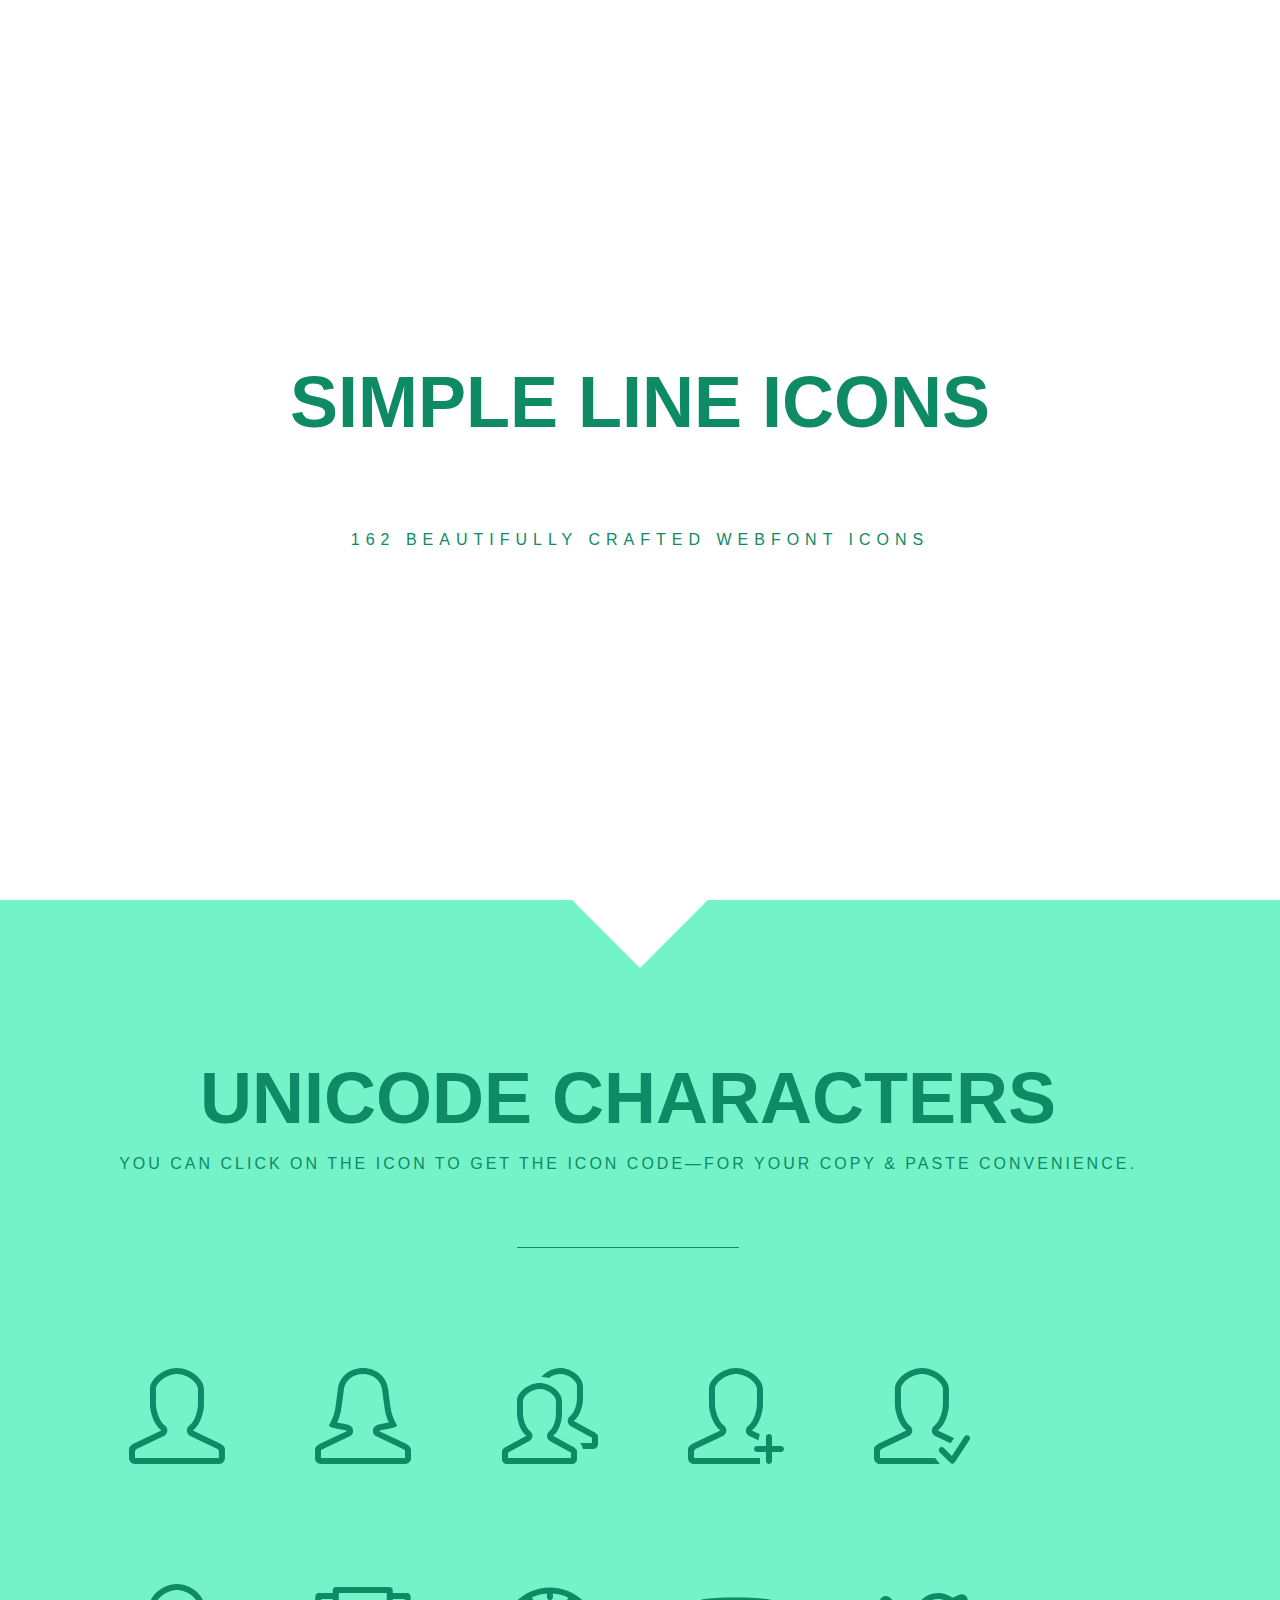
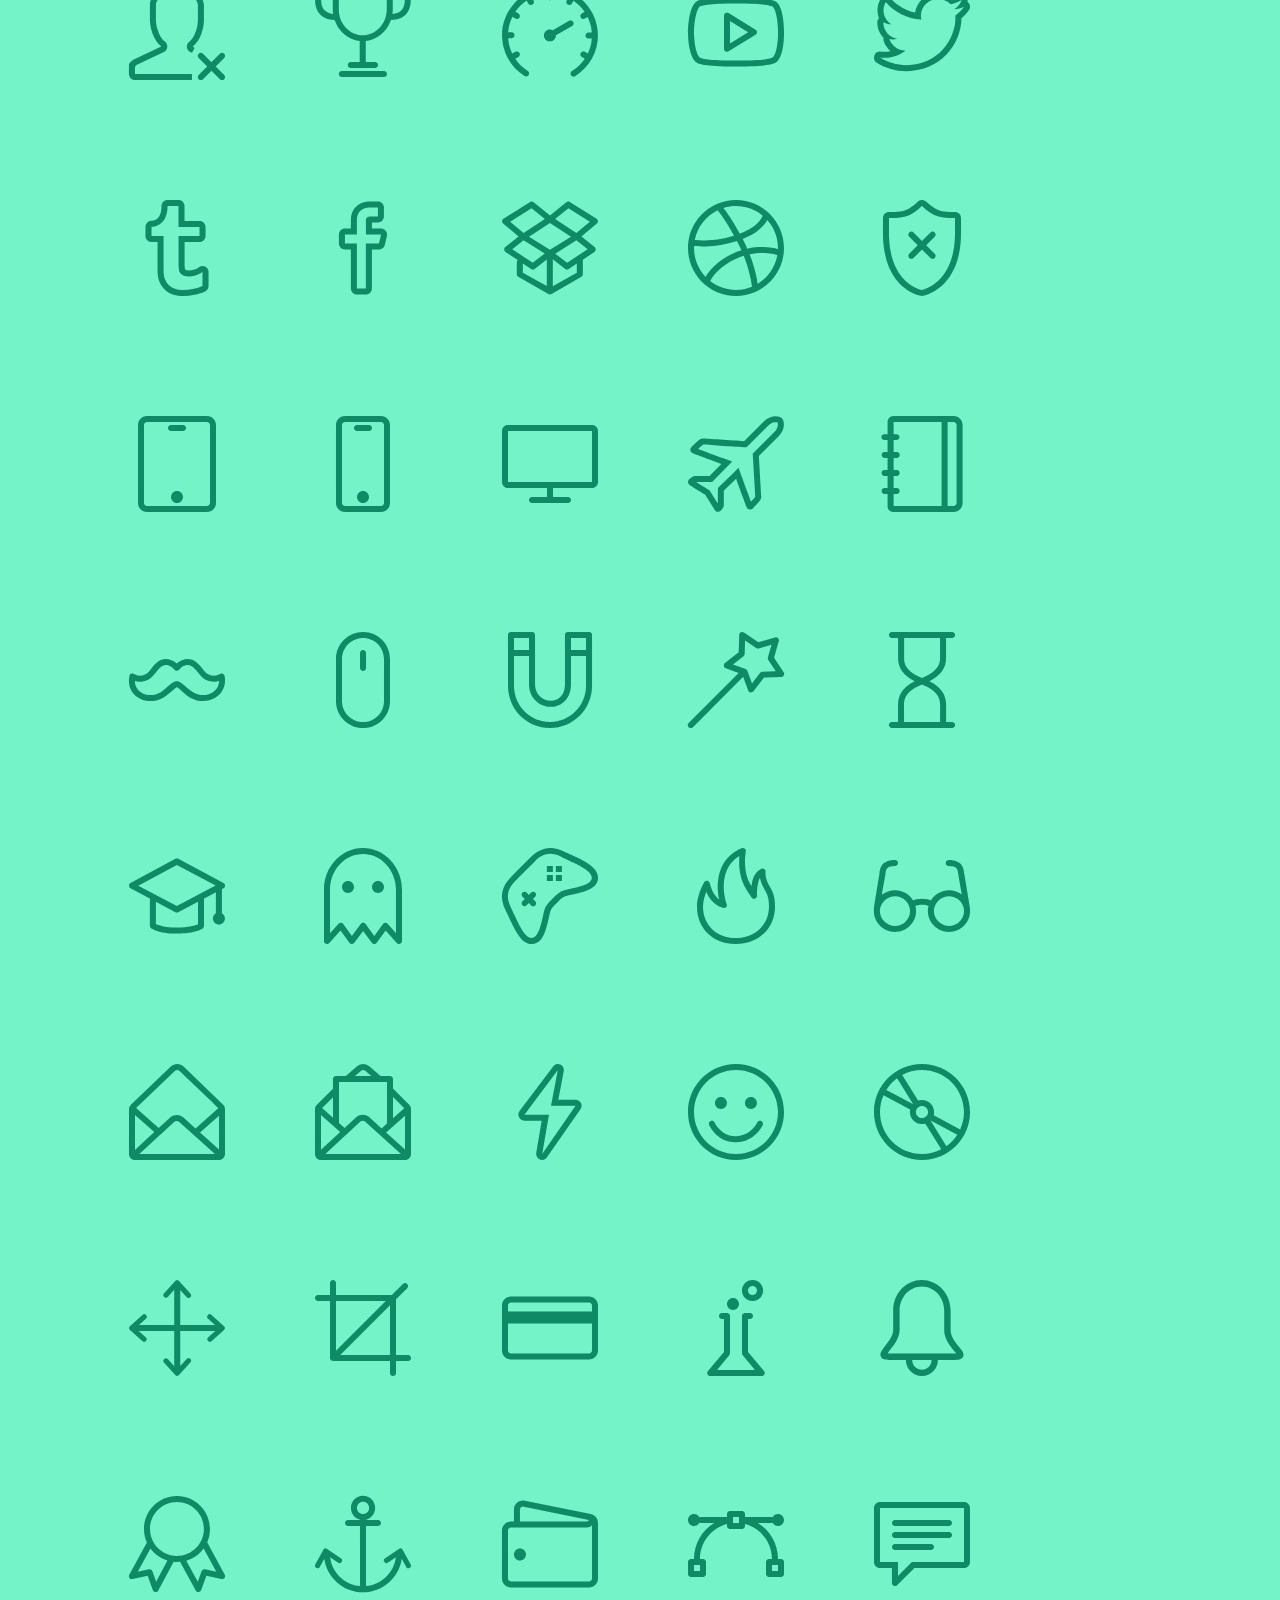
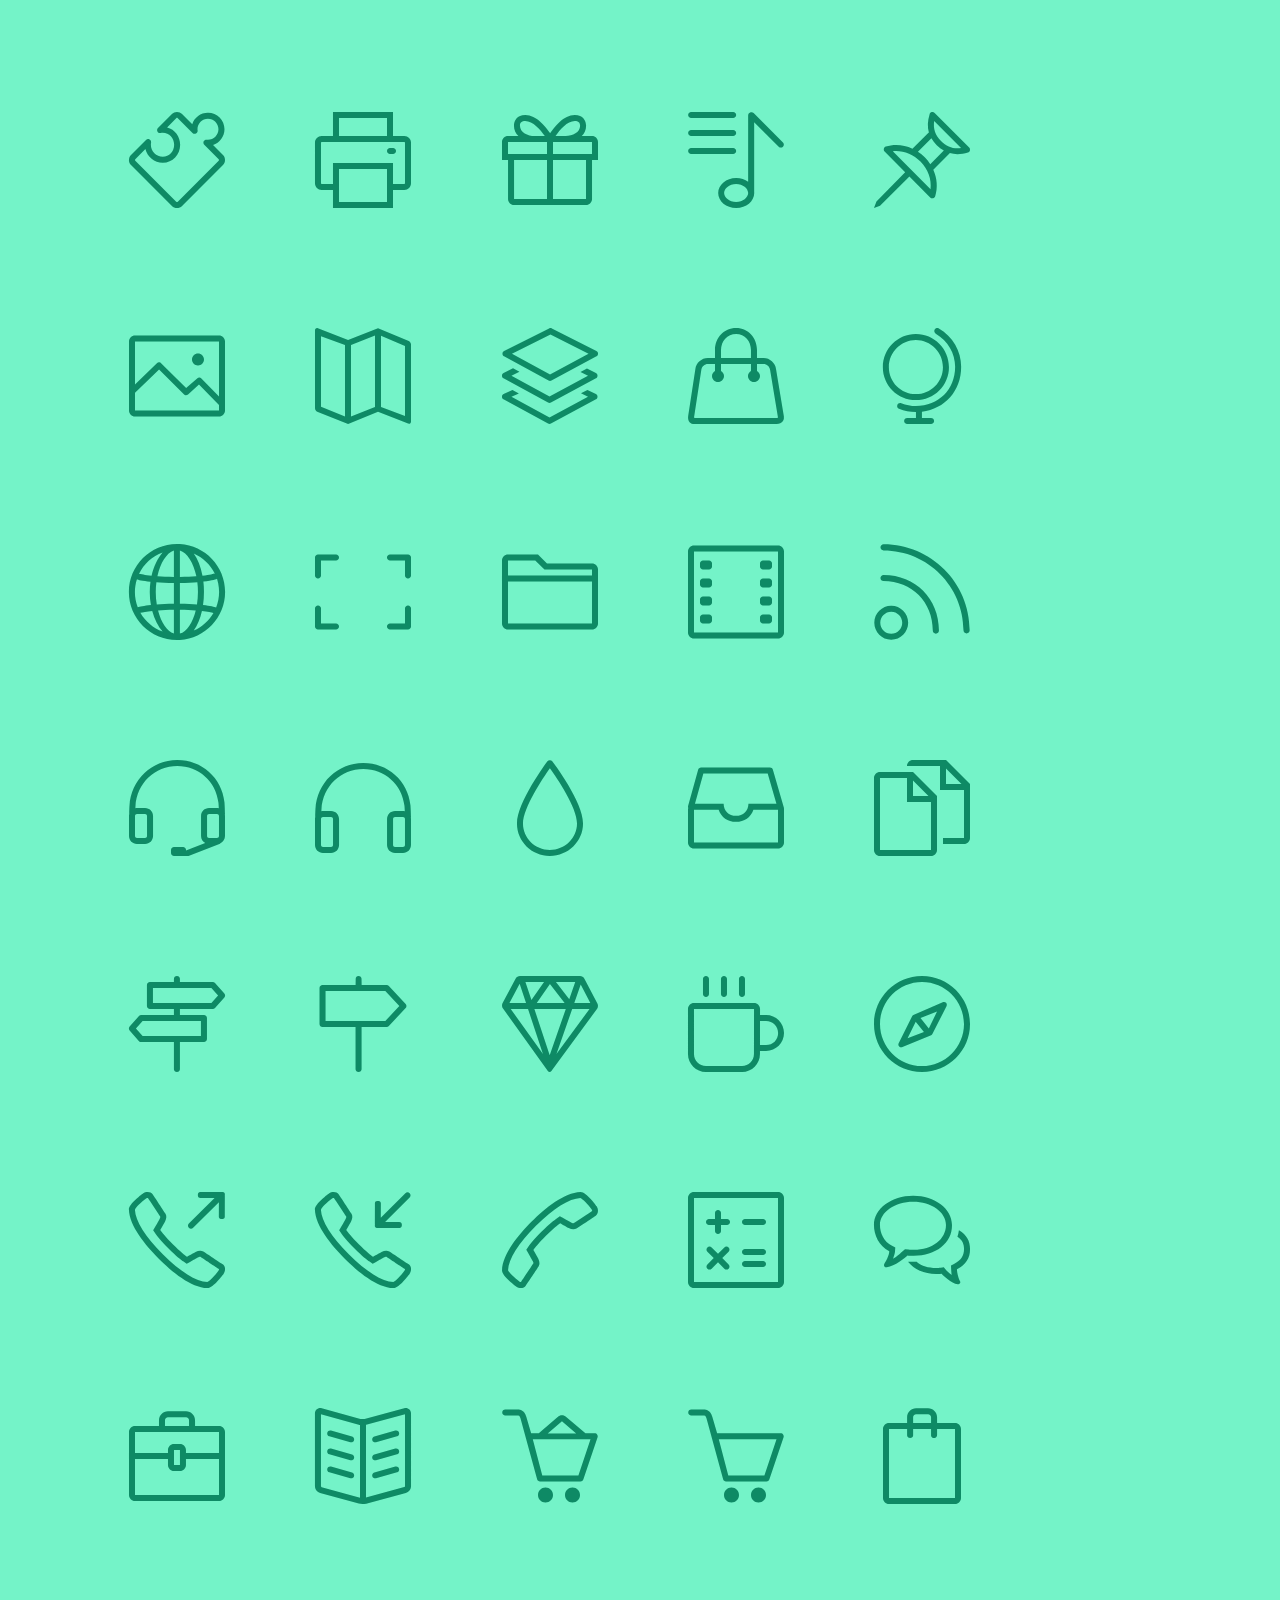
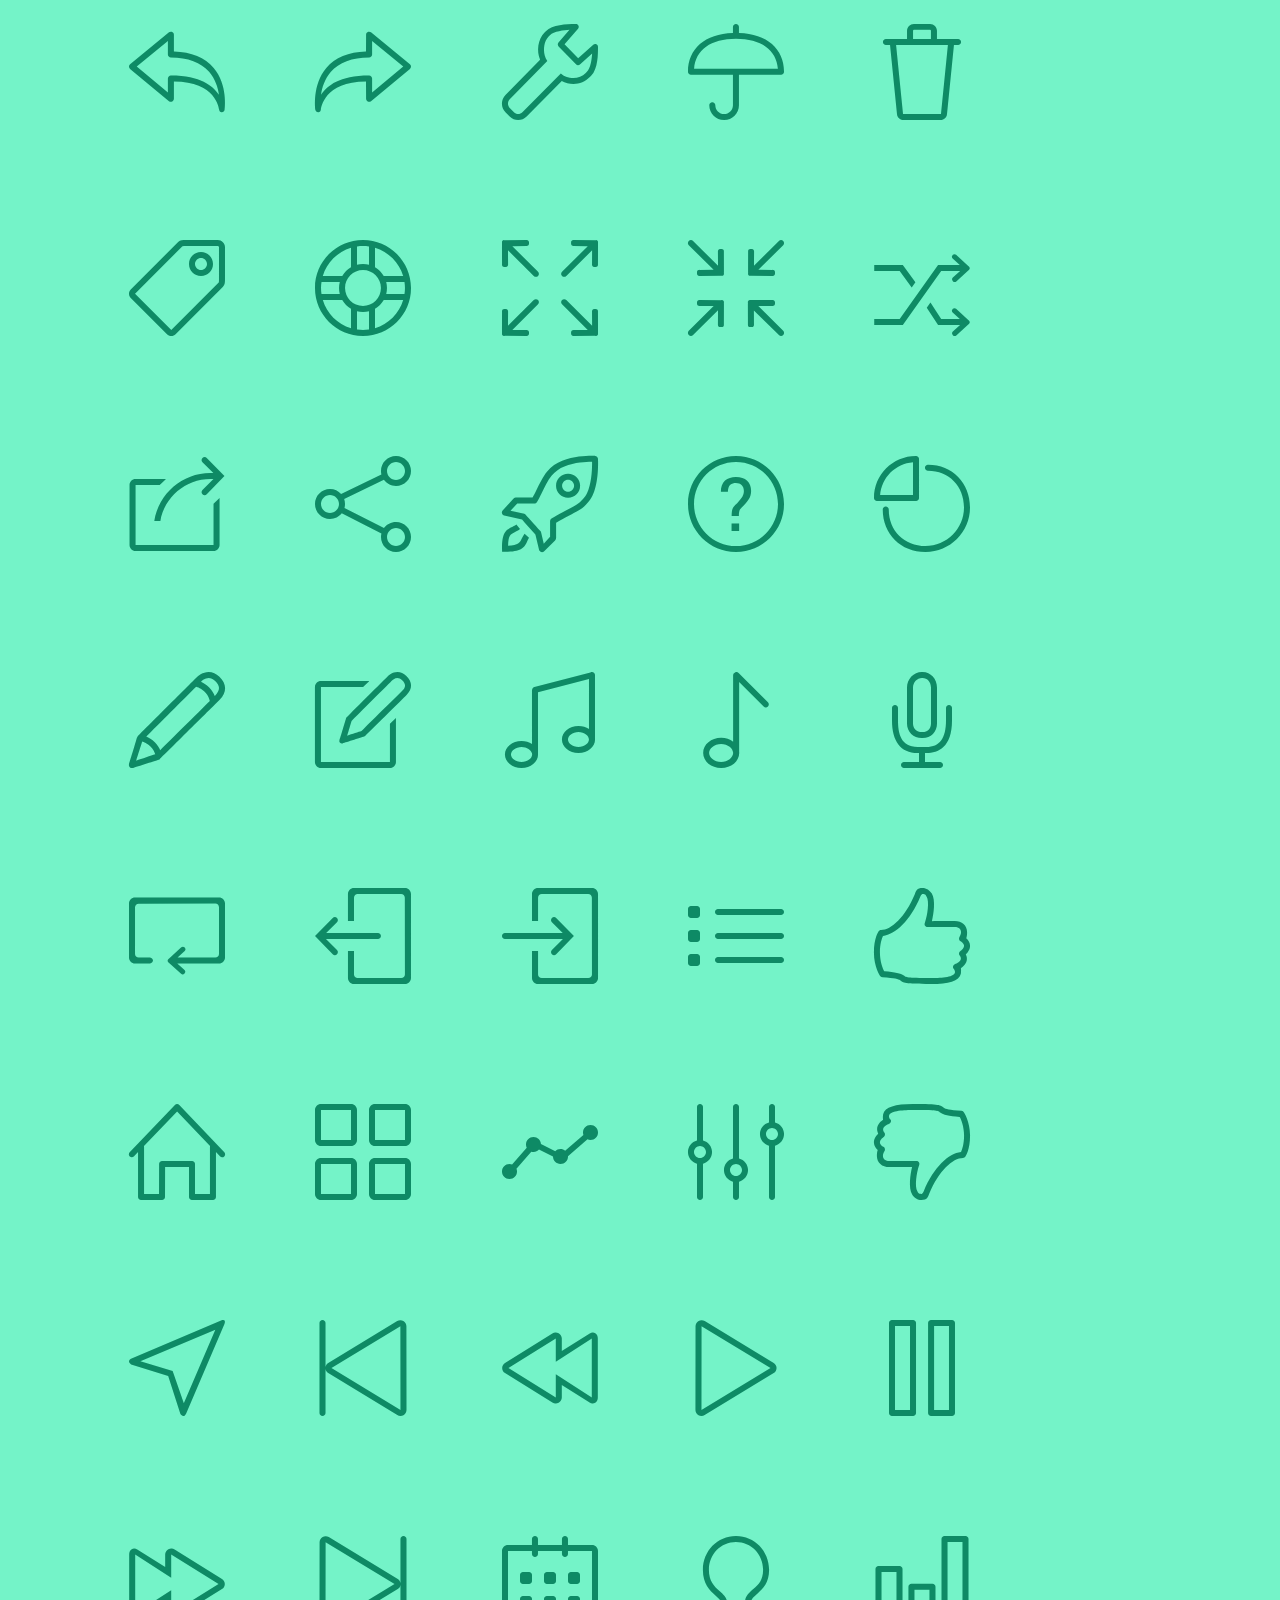
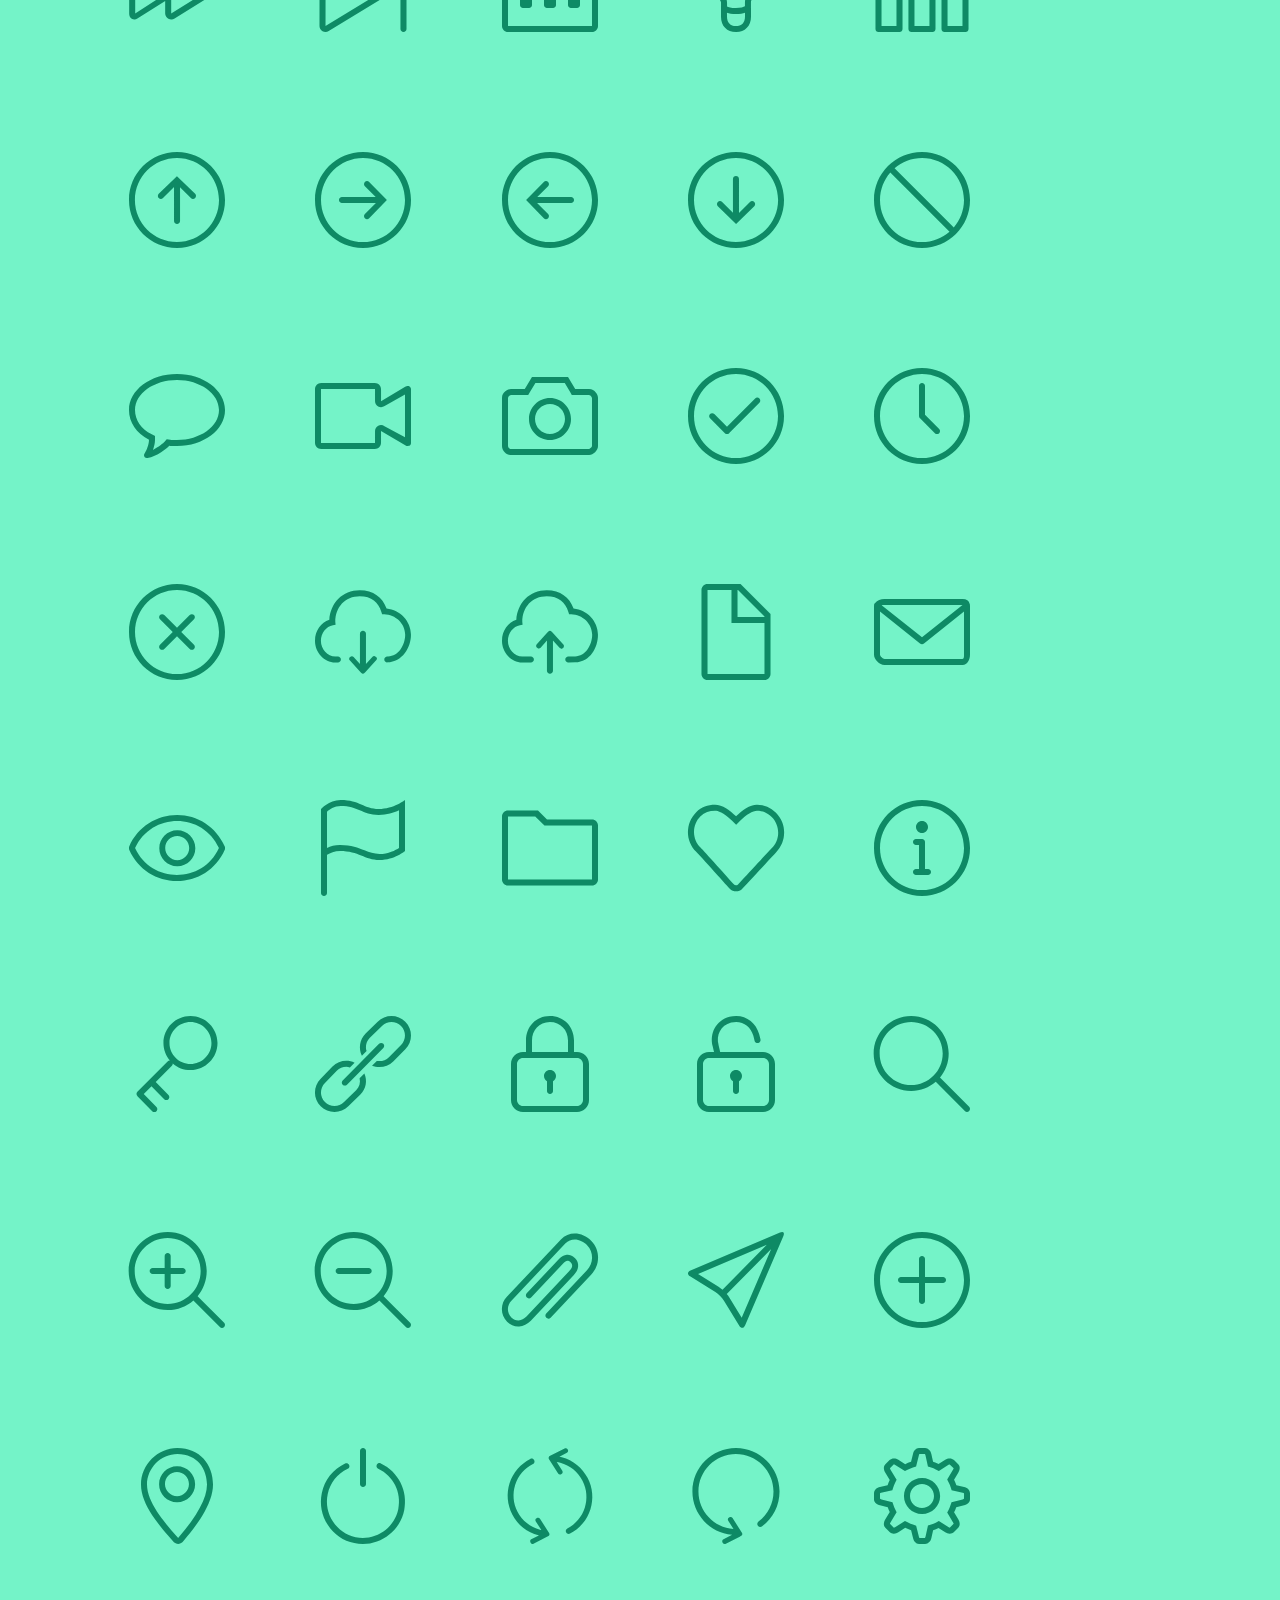
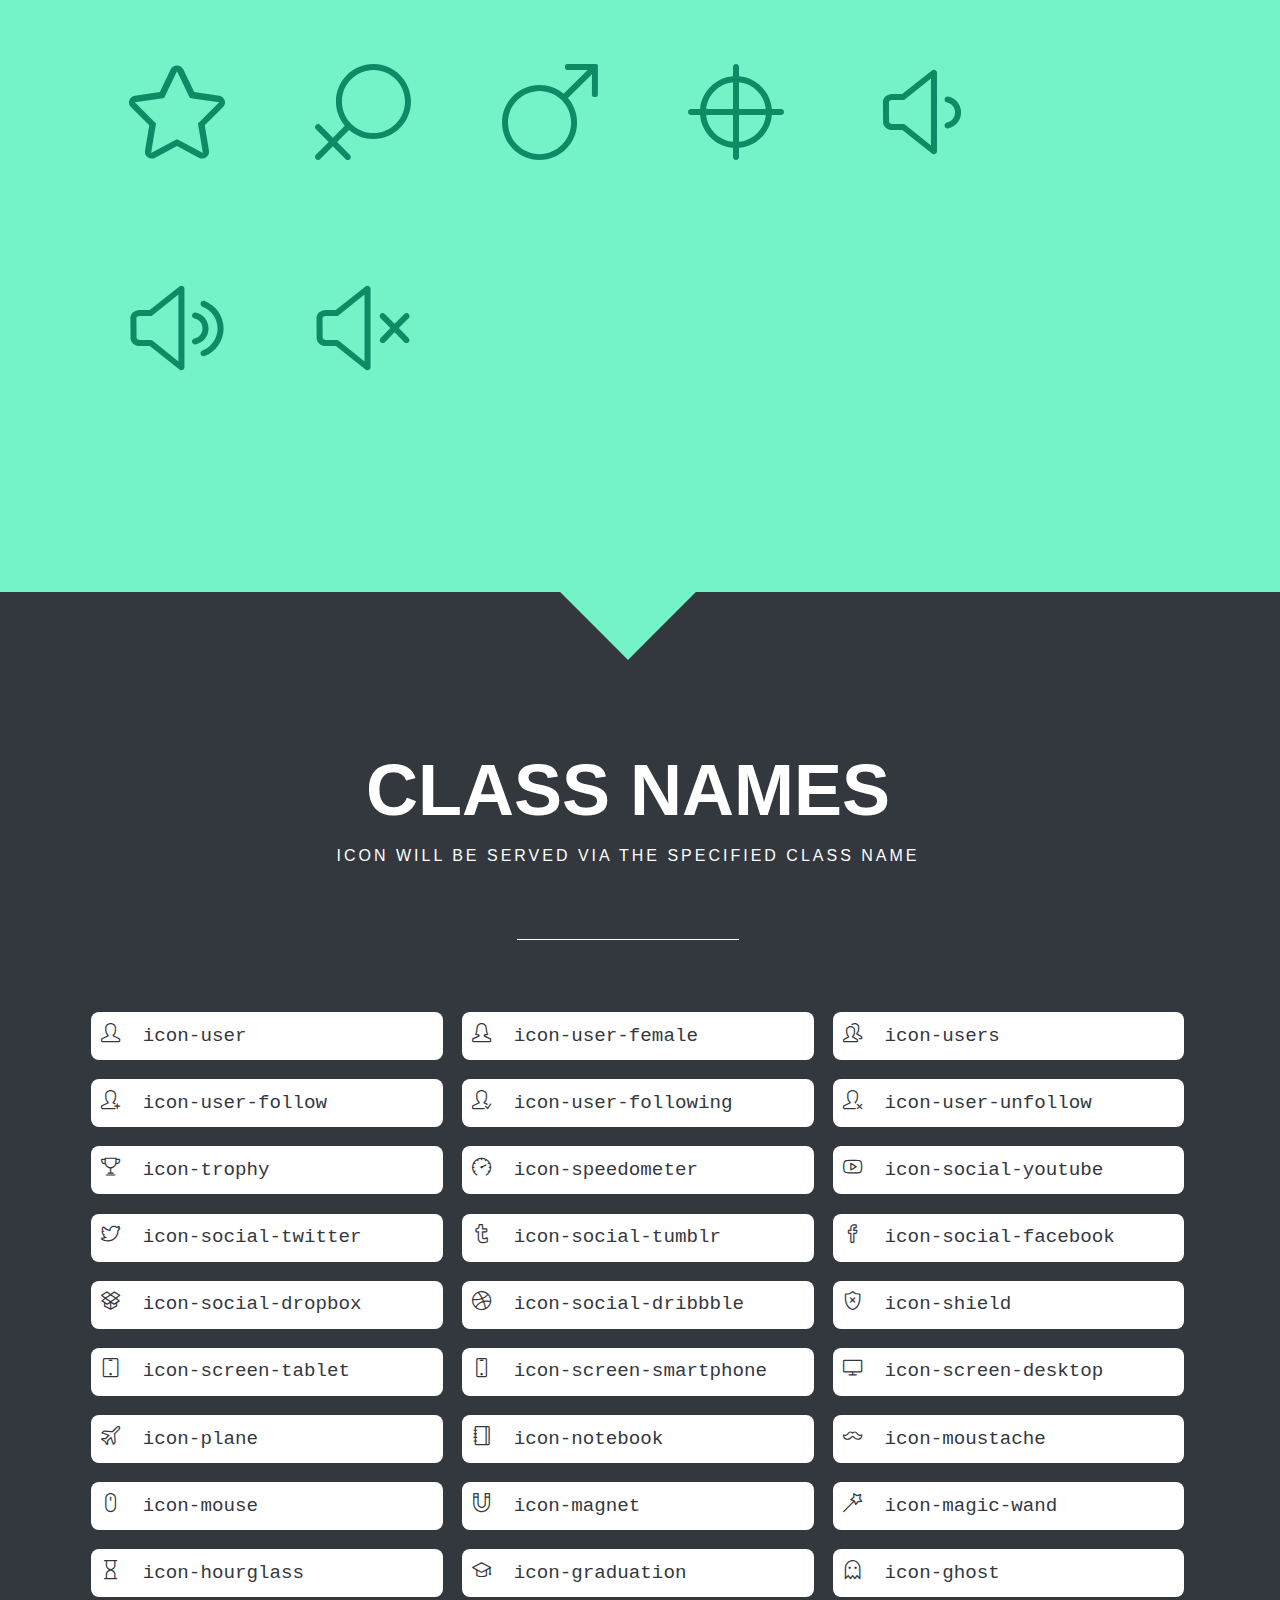
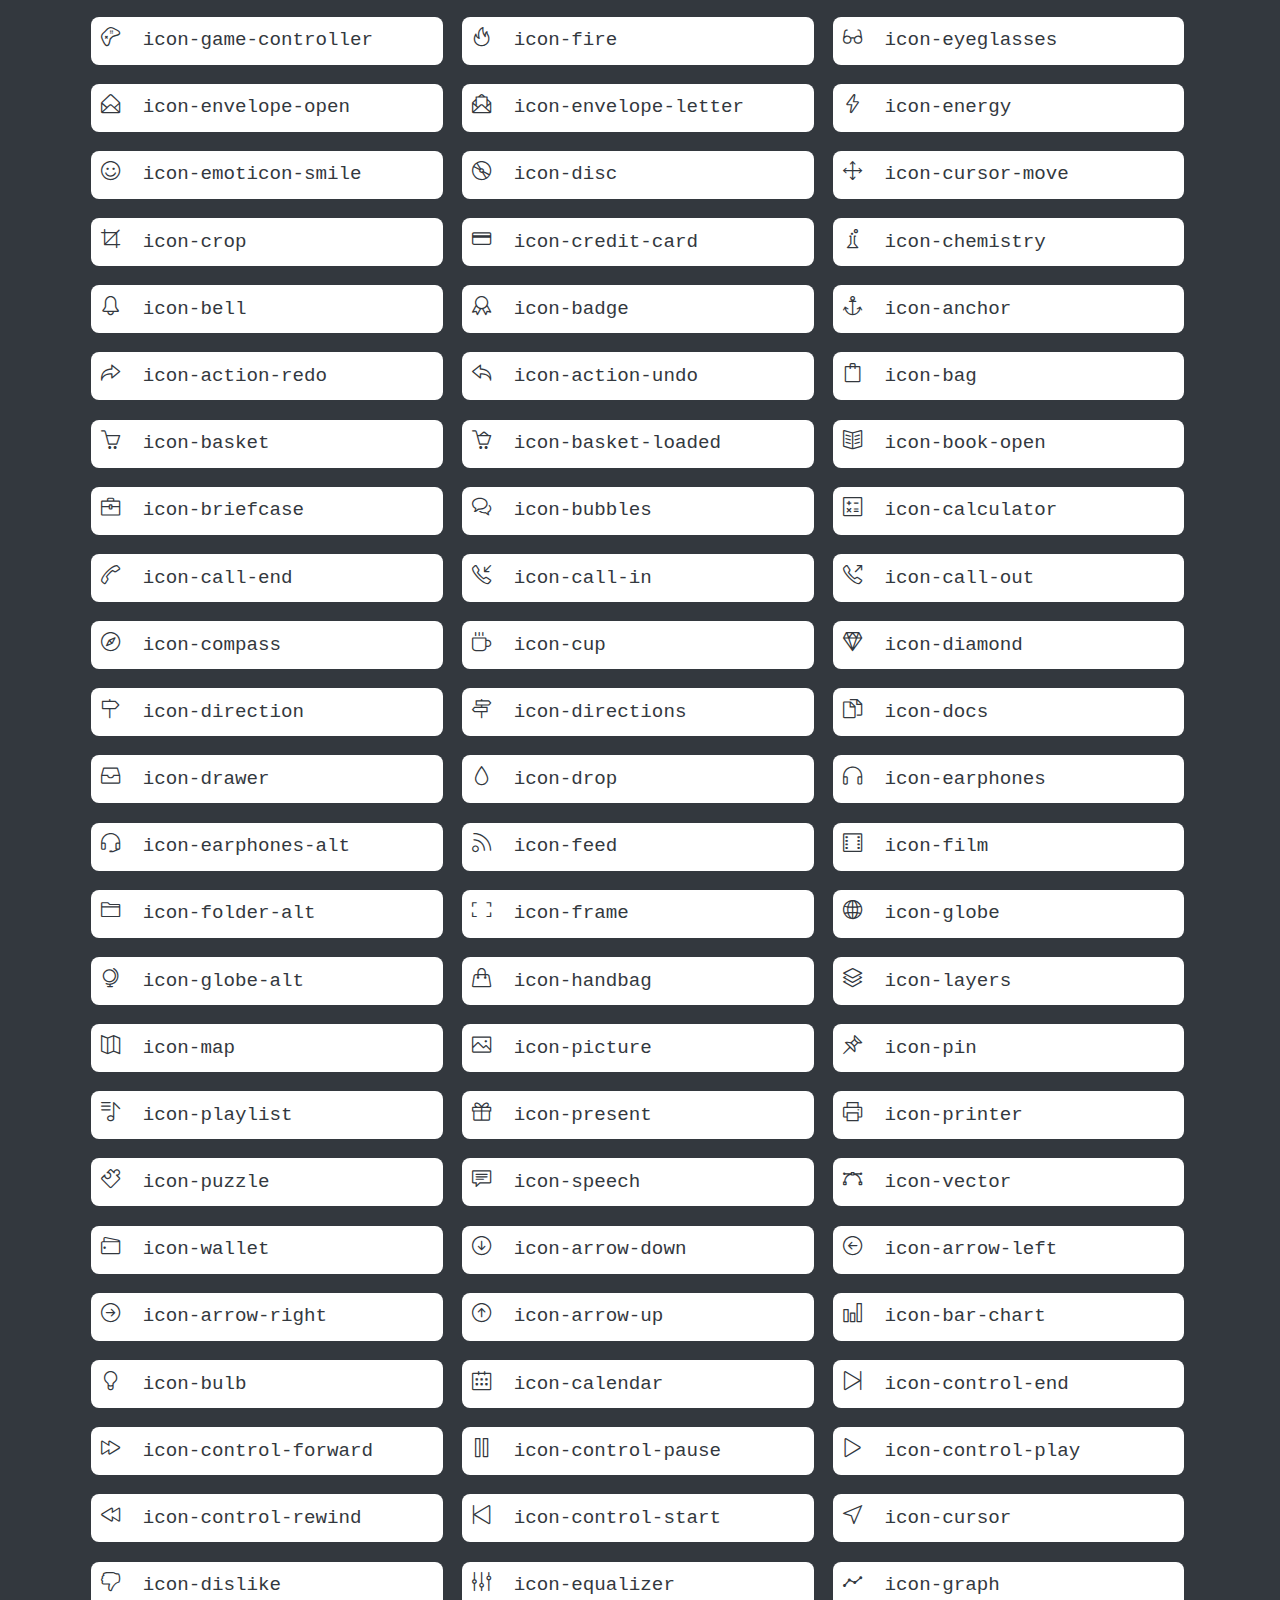
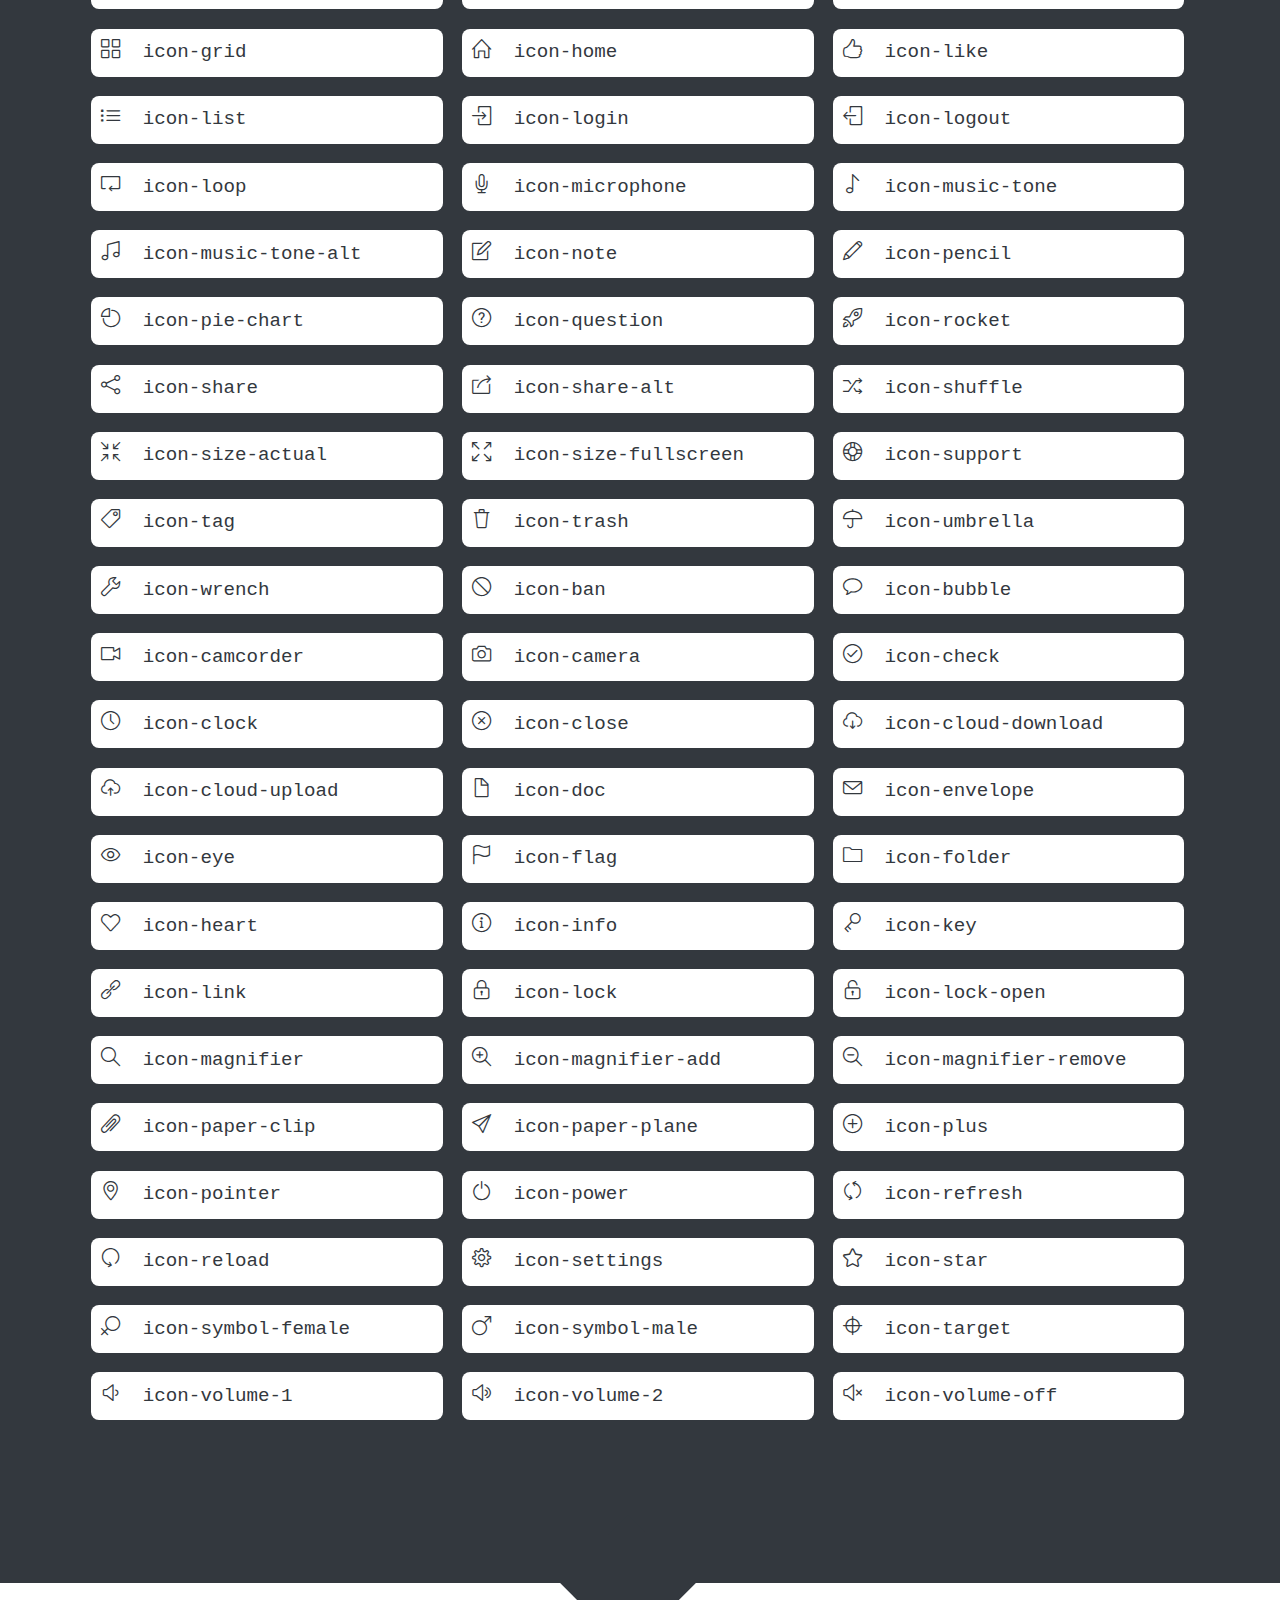
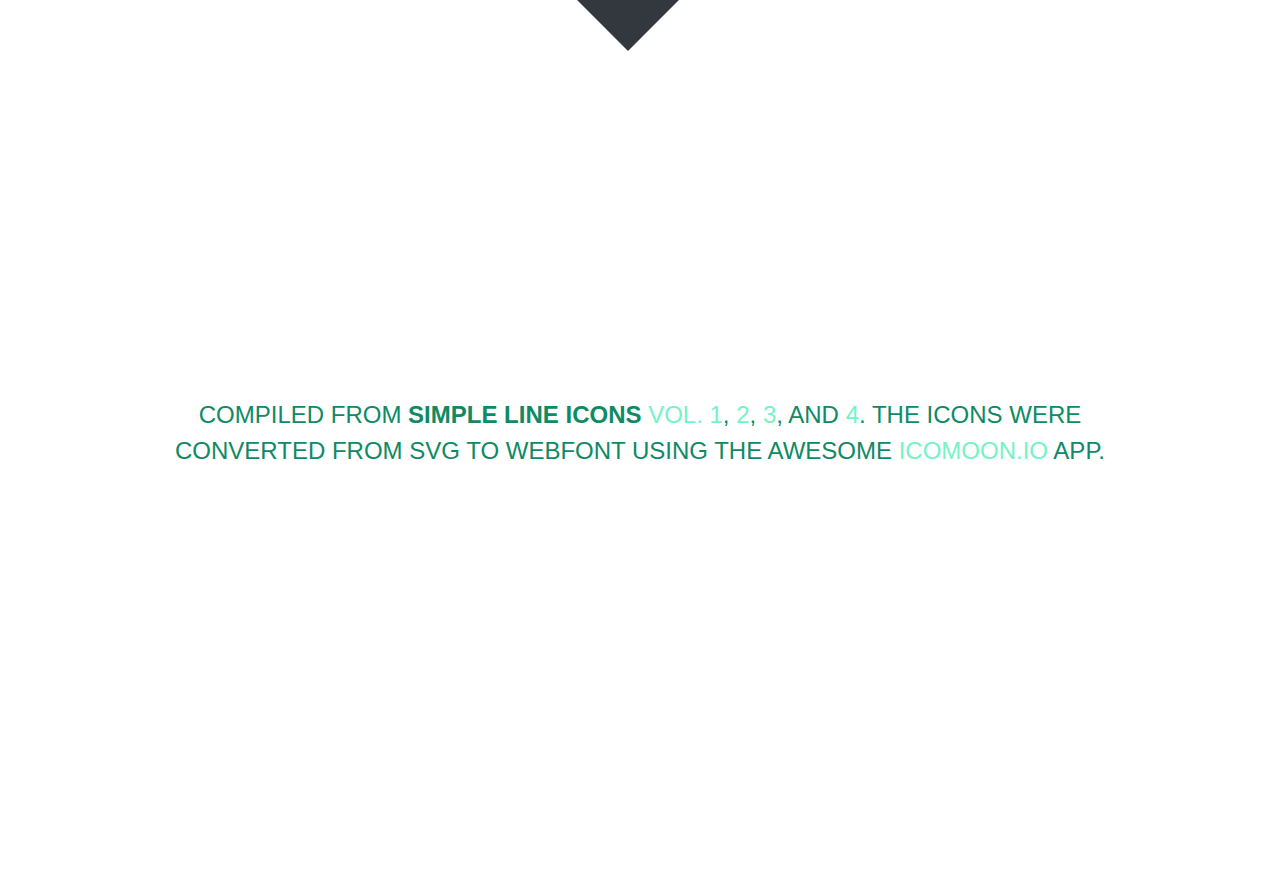
<file: fonts/simple-line-icons/index.html>
<!doctype html>
<html>
<head>
	<meta charset="utf-8">
	<meta name="viewport" content="width=device-width, initial-scale=1, maximum-scale=1, user-scalable=no">
	<title>Simple Line Icons</title>
	<link rel="stylesheet" href="style.css">
	<link rel="stylesheet" href="simple-line-icons.css">

	<!--[if lte IE 7]><script src="icons-lte-ie7.js"></script><![endif]-->
</head>

</head>
<body>
	<div class="page">
		<div id="wH"></div>
		<header class="masthead" id="masthead">
			<hgroup>
				<h1>Simple Line Icons</h1>
				<h2>162 beautifully crafted webfont icons</h2>
			</hgroup>
			<!--<h1>Your font contains the following glyphs</h1>
			<p>The generated SVG font can be imported back to <a href="http://icomoon.io/app">IcoMoon</a> for modification.</p>-->
		</header>

		<section class="glyphs" id="glyphs">
			<header>
				<hgroup>
					<h1>Unicode Characters</h1>
					<h2>You can click on the icon to get the icon code&mdash;for your copy &amp; paste convenience.</h2>
				</hgroup>
			</header>

			<div class="glyph">
				<span class="glyph-item mega" aria-hidden="true" data-icon="&#xe005;" data-js-prompt="&amp;#xe005;"></span>
			</div>
			<div class="glyph">
				<span class="glyph-item mega" aria-hidden="true" data-icon="&#xe000;" data-js-prompt="&amp;#xe000;"></span>
			</div>
			<div class="glyph">
				<span class="glyph-item mega" aria-hidden="true" data-icon="&#xe001;" data-js-prompt="&amp;#xe001;"></span>
			</div>
			<div class="glyph">
				<span class="glyph-item mega" aria-hidden="true" data-icon="&#xe002;" data-js-prompt="&amp;#xe002;"></span>
			</div>
			<div class="glyph">
				<span class="glyph-item mega" aria-hidden="true" data-icon="&#xe003;" data-js-prompt="&amp;#xe003;"></span>
			</div>
			<div class="glyph">
				<span class="glyph-item mega" aria-hidden="true" data-icon="&#xe004;" data-js-prompt="&amp;#xe004;"></span>
			</div>
			<div class="glyph">
				<span class="glyph-item mega" aria-hidden="true" data-icon="&#xe006;" data-js-prompt="&amp;#xe006;"></span>
			</div>
			<div class="glyph">
				<span class="glyph-item mega" aria-hidden="true" data-icon="&#xe007;" data-js-prompt="&amp;#xe007;"></span>
			</div>
			<div class="glyph">
				<span class="glyph-item mega" aria-hidden="true" data-icon="&#xe008;" data-js-prompt="&amp;#xe008;"></span>
			</div>
			<div class="glyph">
				<span class="glyph-item mega" aria-hidden="true" data-icon="&#xe009;" data-js-prompt="&amp;#xe009;"></span>
			</div>
			<div class="glyph">
				<span class="glyph-item mega" aria-hidden="true" data-icon="&#xe00a;" data-js-prompt="&amp;#xe00a;"></span>
			</div>
			<div class="glyph">
				<span class="glyph-item mega" aria-hidden="true" data-icon="&#xe00b;" data-js-prompt="&amp;#xe00b;"></span>
			</div>
			<div class="glyph">
				<span class="glyph-item mega" aria-hidden="true" data-icon="&#xe00c;" data-js-prompt="&amp;#xe00c;"></span>
			</div>
			<div class="glyph">
				<span class="glyph-item mega" aria-hidden="true" data-icon="&#xe00d;" data-js-prompt="&amp;#xe00d;"></span>
			</div>
			<div class="glyph">
				<span class="glyph-item mega" aria-hidden="true" data-icon="&#xe00e;" data-js-prompt="&amp;#xe00e;"></span>
			</div>
			<div class="glyph">
				<span class="glyph-item mega" aria-hidden="true" data-icon="&#xe00f;" data-js-prompt="&amp;#xe00f;"></span>
			</div>
			<div class="glyph">
				<span class="glyph-item mega" aria-hidden="true" data-icon="&#xe010;" data-js-prompt="&amp;#xe010;"></span>
			</div>
			<div class="glyph">
				<span class="glyph-item mega" aria-hidden="true" data-icon="&#xe011;" data-js-prompt="&amp;#xe011;"></span>
			</div>
			<div class="glyph">
				<span class="glyph-item mega" aria-hidden="true" data-icon="&#xe012;" data-js-prompt="&amp;#xe012;"></span>
			</div>
			<div class="glyph">
				<span class="glyph-item mega" aria-hidden="true" data-icon="&#xe013;" data-js-prompt="&amp;#xe013;"></span>
			</div>
			<div class="glyph">
				<span class="glyph-item mega" aria-hidden="true" data-icon="&#xe014;" data-js-prompt="&amp;#xe014;"></span>
			</div>
			<div class="glyph">
				<span class="glyph-item mega" aria-hidden="true" data-icon="&#xe015;" data-js-prompt="&amp;#xe015;"></span>
			</div>
			<div class="glyph">
				<span class="glyph-item mega" aria-hidden="true" data-icon="&#xe016;" data-js-prompt="&amp;#xe016;"></span>
			</div>
			<div class="glyph">
				<span class="glyph-item mega" aria-hidden="true" data-icon="&#xe017;" data-js-prompt="&amp;#xe017;"></span>
			</div>
			<div class="glyph">
				<span class="glyph-item mega" aria-hidden="true" data-icon="&#xe018;" data-js-prompt="&amp;#xe018;"></span>
			</div>
			<div class="glyph">
				<span class="glyph-item mega" aria-hidden="true" data-icon="&#xe019;" data-js-prompt="&amp;#xe019;"></span>
			</div>
			<div class="glyph">
				<span class="glyph-item mega" aria-hidden="true" data-icon="&#xe01a;" data-js-prompt="&amp;#xe01a;"></span>
			</div>
			<div class="glyph">
				<span class="glyph-item mega" aria-hidden="true" data-icon="&#xe01b;" data-js-prompt="&amp;#xe01b;"></span>
			</div>
			<div class="glyph">
				<span class="glyph-item mega" aria-hidden="true" data-icon="&#xe01c;" data-js-prompt="&amp;#xe01c;"></span>
			</div>
			<div class="glyph">
				<span class="glyph-item mega" aria-hidden="true" data-icon="&#xe01d;" data-js-prompt="&amp;#xe01d;"></span>
			</div>
			<div class="glyph">
				<span class="glyph-item mega" aria-hidden="true" data-icon="&#xe01e;" data-js-prompt="&amp;#xe01e;"></span>
			</div>
			<div class="glyph">
				<span class="glyph-item mega" aria-hidden="true" data-icon="&#xe01f;" data-js-prompt="&amp;#xe01f;"></span>
			</div>
			<div class="glyph">
				<span class="glyph-item mega" aria-hidden="true" data-icon="&#xe020;" data-js-prompt="&amp;#xe020;"></span>
			</div>
			<div class="glyph">
				<span class="glyph-item mega" aria-hidden="true" data-icon="&#xe021;" data-js-prompt="&amp;#xe021;"></span>
			</div>
			<div class="glyph">
				<span class="glyph-item mega" aria-hidden="true" data-icon="&#xe022;" data-js-prompt="&amp;#xe022;"></span>
			</div>
			<div class="glyph">
				<span class="glyph-item mega" aria-hidden="true" data-icon="&#xe023;" data-js-prompt="&amp;#xe023;"></span>
			</div>
			<div class="glyph">
				<span class="glyph-item mega" aria-hidden="true" data-icon="&#xe024;" data-js-prompt="&amp;#xe024;"></span>
			</div>
			<div class="glyph">
				<span class="glyph-item mega" aria-hidden="true" data-icon="&#xe025;" data-js-prompt="&amp;#xe025;"></span>
			</div>
			<div class="glyph">
				<span class="glyph-item mega" aria-hidden="true" data-icon="&#xe026;" data-js-prompt="&amp;#xe026;"></span>
			</div>
			<div class="glyph">
				<span class="glyph-item mega" aria-hidden="true" data-icon="&#xe027;" data-js-prompt="&amp;#xe027;"></span>
			</div>
			<div class="glyph">
				<span class="glyph-item mega" aria-hidden="true" data-icon="&#xe028;" data-js-prompt="&amp;#xe028;"></span>
			</div>
			<div class="glyph">
				<span class="glyph-item mega" aria-hidden="true" data-icon="&#xe029;" data-js-prompt="&amp;#xe029;"></span>
			</div>
			<div class="glyph">
				<span class="glyph-item mega" aria-hidden="true" data-icon="&#xe02a;" data-js-prompt="&amp;#xe02a;"></span>
			</div>
			<div class="glyph">
				<span class="glyph-item mega" aria-hidden="true" data-icon="&#xe02b;" data-js-prompt="&amp;#xe02b;"></span>
			</div>
			<div class="glyph">
				<span class="glyph-item mega" aria-hidden="true" data-icon="&#xe02c;" data-js-prompt="&amp;#xe02c;"></span>
			</div>
			<div class="glyph">
				<span class="glyph-item mega" aria-hidden="true" data-icon="&#xe02d;" data-js-prompt="&amp;#xe02d;"></span>
			</div>
			<div class="glyph">
				<span class="glyph-item mega" aria-hidden="true" data-icon="&#xe02e;" data-js-prompt="&amp;#xe02e;"></span>
			</div>
			<div class="glyph">
				<span class="glyph-item mega" aria-hidden="true" data-icon="&#xe02f;" data-js-prompt="&amp;#xe02f;"></span>
			</div>
			<div class="glyph">
				<span class="glyph-item mega" aria-hidden="true" data-icon="&#xe030;" data-js-prompt="&amp;#xe030;"></span>
			</div>
			<div class="glyph">
				<span class="glyph-item mega" aria-hidden="true" data-icon="&#xe031;" data-js-prompt="&amp;#xe031;"></span>
			</div>
			<div class="glyph">
				<span class="glyph-item mega" aria-hidden="true" data-icon="&#xe032;" data-js-prompt="&amp;#xe032;"></span>
			</div>
			<div class="glyph">
				<span class="glyph-item mega" aria-hidden="true" data-icon="&#xe033;" data-js-prompt="&amp;#xe033;"></span>
			</div>
			<div class="glyph">
				<span class="glyph-item mega" aria-hidden="true" data-icon="&#xe034;" data-js-prompt="&amp;#xe034;"></span>
			</div>
			<div class="glyph">
				<span class="glyph-item mega" aria-hidden="true" data-icon="&#xe035;" data-js-prompt="&amp;#xe035;"></span>
			</div>
			<div class="glyph">
				<span class="glyph-item mega" aria-hidden="true" data-icon="&#xe036;" data-js-prompt="&amp;#xe036;"></span>
			</div>
			<div class="glyph">
				<span class="glyph-item mega" aria-hidden="true" data-icon="&#xe037;" data-js-prompt="&amp;#xe037;"></span>
			</div>
			<div class="glyph">
				<span class="glyph-item mega" aria-hidden="true" data-icon="&#xe038;" data-js-prompt="&amp;#xe038;"></span>
			</div>
			<div class="glyph">
				<span class="glyph-item mega" aria-hidden="true" data-icon="&#xe039;" data-js-prompt="&amp;#xe039;"></span>
			</div>
			<div class="glyph">
				<span class="glyph-item mega" aria-hidden="true" data-icon="&#xe03a;" data-js-prompt="&amp;#xe03a;"></span>
			</div>
			<div class="glyph">
				<span class="glyph-item mega" aria-hidden="true" data-icon="&#xe03b;" data-js-prompt="&amp;#xe03b;"></span>
			</div>
			<div class="glyph">
				<span class="glyph-item mega" aria-hidden="true" data-icon="&#xe03c;" data-js-prompt="&amp;#xe03c;"></span>
			</div>
			<div class="glyph">
				<span class="glyph-item mega" aria-hidden="true" data-icon="&#xe03d;" data-js-prompt="&amp;#xe03d;"></span>
			</div>
			<div class="glyph">
				<span class="glyph-item mega" aria-hidden="true" data-icon="&#xe03e;" data-js-prompt="&amp;#xe03e;"></span>
			</div>
			<div class="glyph">
				<span class="glyph-item mega" aria-hidden="true" data-icon="&#xe03f;" data-js-prompt="&amp;#xe03f;"></span>
			</div>
			<div class="glyph">
				<span class="glyph-item mega" aria-hidden="true" data-icon="&#xe040;" data-js-prompt="&amp;#xe040;"></span>
			</div>
			<div class="glyph">
				<span class="glyph-item mega" aria-hidden="true" data-icon="&#xe041;" data-js-prompt="&amp;#xe041;"></span>
			</div>
			<div class="glyph">
				<span class="glyph-item mega" aria-hidden="true" data-icon="&#xe042;" data-js-prompt="&amp;#xe042;"></span>
			</div>
			<div class="glyph">
				<span class="glyph-item mega" aria-hidden="true" data-icon="&#xe043;" data-js-prompt="&amp;#xe043;"></span>
			</div>
			<div class="glyph">
				<span class="glyph-item mega" aria-hidden="true" data-icon="&#xe044;" data-js-prompt="&amp;#xe044;"></span>
			</div>
			<div class="glyph">
				<span class="glyph-item mega" aria-hidden="true" data-icon="&#xe045;" data-js-prompt="&amp;#xe045;"></span>
			</div>
			<div class="glyph">
				<span class="glyph-item mega" aria-hidden="true" data-icon="&#xe046;" data-js-prompt="&amp;#xe046;"></span>
			</div>
			<div class="glyph">
				<span class="glyph-item mega" aria-hidden="true" data-icon="&#xe047;" data-js-prompt="&amp;#xe047;"></span>
			</div>
			<div class="glyph">
				<span class="glyph-item mega" aria-hidden="true" data-icon="&#xe048;" data-js-prompt="&amp;#xe048;"></span>
			</div>
			<div class="glyph">
				<span class="glyph-item mega" aria-hidden="true" data-icon="&#xe049;" data-js-prompt="&amp;#xe049;"></span>
			</div>
			<div class="glyph">
				<span class="glyph-item mega" aria-hidden="true" data-icon="&#xe04a;" data-js-prompt="&amp;#xe04a;"></span>
			</div>
			<div class="glyph">
				<span class="glyph-item mega" aria-hidden="true" data-icon="&#xe04b;" data-js-prompt="&amp;#xe04b;"></span>
			</div>
			<div class="glyph">
				<span class="glyph-item mega" aria-hidden="true" data-icon="&#xe04c;" data-js-prompt="&amp;#xe04c;"></span>
			</div>
			<div class="glyph">
				<span class="glyph-item mega" aria-hidden="true" data-icon="&#xe04d;" data-js-prompt="&amp;#xe04d;"></span>
			</div>
			<div class="glyph">
				<span class="glyph-item mega" aria-hidden="true" data-icon="&#xe04e;" data-js-prompt="&amp;#xe04e;"></span>
			</div>
			<div class="glyph">
				<span class="glyph-item mega" aria-hidden="true" data-icon="&#xe04f;" data-js-prompt="&amp;#xe04f;"></span>
			</div>
			<div class="glyph">
				<span class="glyph-item mega" aria-hidden="true" data-icon="&#xe050;" data-js-prompt="&amp;#xe050;"></span>
			</div>
			<div class="glyph">
				<span class="glyph-item mega" aria-hidden="true" data-icon="&#xe051;" data-js-prompt="&amp;#xe051;"></span>
			</div>
			<div class="glyph">
				<span class="glyph-item mega" aria-hidden="true" data-icon="&#xe052;" data-js-prompt="&amp;#xe052;"></span>
			</div>
			<div class="glyph">
				<span class="glyph-item mega" aria-hidden="true" data-icon="&#xe053;" data-js-prompt="&amp;#xe053;"></span>
			</div>
			<div class="glyph">
				<span class="glyph-item mega" aria-hidden="true" data-icon="&#xe054;" data-js-prompt="&amp;#xe054;"></span>
			</div>
			<div class="glyph">
				<span class="glyph-item mega" aria-hidden="true" data-icon="&#xe055;" data-js-prompt="&amp;#xe055;"></span>
			</div>
			<div class="glyph">
				<span class="glyph-item mega" aria-hidden="true" data-icon="&#xe056;" data-js-prompt="&amp;#xe056;"></span>
			</div>
			<div class="glyph">
				<span class="glyph-item mega" aria-hidden="true" data-icon="&#xe057;" data-js-prompt="&amp;#xe057;"></span>
			</div>
			<div class="glyph">
				<span class="glyph-item mega" aria-hidden="true" data-icon="&#xe058;" data-js-prompt="&amp;#xe058;"></span>
			</div>
			<div class="glyph">
				<span class="glyph-item mega" aria-hidden="true" data-icon="&#xe059;" data-js-prompt="&amp;#xe059;"></span>
			</div>
			<div class="glyph">
				<span class="glyph-item mega" aria-hidden="true" data-icon="&#xe05a;" data-js-prompt="&amp;#xe05a;"></span>
			</div>
			<div class="glyph">
				<span class="glyph-item mega" aria-hidden="true" data-icon="&#xe05b;" data-js-prompt="&amp;#xe05b;"></span>
			</div>
			<div class="glyph">
				<span class="glyph-item mega" aria-hidden="true" data-icon="&#xe05c;" data-js-prompt="&amp;#xe05c;"></span>
			</div>
			<div class="glyph">
				<span class="glyph-item mega" aria-hidden="true" data-icon="&#xe05d;" data-js-prompt="&amp;#xe05d;"></span>
			</div>
			<div class="glyph">
				<span class="glyph-item mega" aria-hidden="true" data-icon="&#xe05e;" data-js-prompt="&amp;#xe05e;"></span>
			</div>
			<div class="glyph">
				<span class="glyph-item mega" aria-hidden="true" data-icon="&#xe05f;" data-js-prompt="&amp;#xe05f;"></span>
			</div>
			<div class="glyph">
				<span class="glyph-item mega" aria-hidden="true" data-icon="&#xe060;" data-js-prompt="&amp;#xe060;"></span>
			</div>
			<div class="glyph">
				<span class="glyph-item mega" aria-hidden="true" data-icon="&#xe061;" data-js-prompt="&amp;#xe061;"></span>
			</div>
			<div class="glyph">
				<span class="glyph-item mega" aria-hidden="true" data-icon="&#xe062;" data-js-prompt="&amp;#xe062;"></span>
			</div>
			<div class="glyph">
				<span class="glyph-item mega" aria-hidden="true" data-icon="&#xe063;" data-js-prompt="&amp;#xe063;"></span>
			</div>
			<div class="glyph">
				<span class="glyph-item mega" aria-hidden="true" data-icon="&#xe064;" data-js-prompt="&amp;#xe064;"></span>
			</div>
			<div class="glyph">
				<span class="glyph-item mega" aria-hidden="true" data-icon="&#xe065;" data-js-prompt="&amp;#xe065;"></span>
			</div>
			<div class="glyph">
				<span class="glyph-item mega" aria-hidden="true" data-icon="&#xe066;" data-js-prompt="&amp;#xe066;"></span>
			</div>
			<div class="glyph">
				<span class="glyph-item mega" aria-hidden="true" data-icon="&#xe067;" data-js-prompt="&amp;#xe067;"></span>
			</div>
			<div class="glyph">
				<span class="glyph-item mega" aria-hidden="true" data-icon="&#xe068;" data-js-prompt="&amp;#xe068;"></span>
			</div>
			<div class="glyph">
				<span class="glyph-item mega" aria-hidden="true" data-icon="&#xe069;" data-js-prompt="&amp;#xe069;"></span>
			</div>
			<div class="glyph">
				<span class="glyph-item mega" aria-hidden="true" data-icon="&#xe06a;" data-js-prompt="&amp;#xe06a;"></span>
			</div>
			<div class="glyph">
				<span class="glyph-item mega" aria-hidden="true" data-icon="&#xe06b;" data-js-prompt="&amp;#xe06b;"></span>
			</div>
			<div class="glyph">
				<span class="glyph-item mega" aria-hidden="true" data-icon="&#xe06c;" data-js-prompt="&amp;#xe06c;"></span>
			</div>
			<div class="glyph">
				<span class="glyph-item mega" aria-hidden="true" data-icon="&#xe06d;" data-js-prompt="&amp;#xe06d;"></span>
			</div>
			<div class="glyph">
				<span class="glyph-item mega" aria-hidden="true" data-icon="&#xe06e;" data-js-prompt="&amp;#xe06e;"></span>
			</div>
			<div class="glyph">
				<span class="glyph-item mega" aria-hidden="true" data-icon="&#xe06f;" data-js-prompt="&amp;#xe06f;"></span>
			</div>
			<div class="glyph">
				<span class="glyph-item mega" aria-hidden="true" data-icon="&#xe070;" data-js-prompt="&amp;#xe070;"></span>
			</div>
			<div class="glyph">
				<span class="glyph-item mega" aria-hidden="true" data-icon="&#xe071;" data-js-prompt="&amp;#xe071;"></span>
			</div>
			<div class="glyph">
				<span class="glyph-item mega" aria-hidden="true" data-icon="&#xe072;" data-js-prompt="&amp;#xe072;"></span>
			</div>
			<div class="glyph">
				<span class="glyph-item mega" aria-hidden="true" data-icon="&#xe073;" data-js-prompt="&amp;#xe073;"></span>
			</div>
			<div class="glyph">
				<span class="glyph-item mega" aria-hidden="true" data-icon="&#xe074;" data-js-prompt="&amp;#xe074;"></span>
			</div>
			<div class="glyph">
				<span class="glyph-item mega" aria-hidden="true" data-icon="&#xe075;" data-js-prompt="&amp;#xe075;"></span>
			</div>
			<div class="glyph">
				<span class="glyph-item mega" aria-hidden="true" data-icon="&#xe076;" data-js-prompt="&amp;#xe076;"></span>
			</div>
			<div class="glyph">
				<span class="glyph-item mega" aria-hidden="true" data-icon="&#xe077;" data-js-prompt="&amp;#xe077;"></span>
			</div>
			<div class="glyph">
				<span class="glyph-item mega" aria-hidden="true" data-icon="&#xe078;" data-js-prompt="&amp;#xe078;"></span>
			</div>
			<div class="glyph">
				<span class="glyph-item mega" aria-hidden="true" data-icon="&#xe079;" data-js-prompt="&amp;#xe079;"></span>
			</div>
			<div class="glyph">
				<span class="glyph-item mega" aria-hidden="true" data-icon="&#xe07a;" data-js-prompt="&amp;#xe07a;"></span>
			</div>
			<div class="glyph">
				<span class="glyph-item mega" aria-hidden="true" data-icon="&#xe07b;" data-js-prompt="&amp;#xe07b;"></span>
			</div>
			<div class="glyph">
				<span class="glyph-item mega" aria-hidden="true" data-icon="&#xe07c;" data-js-prompt="&amp;#xe07c;"></span>
			</div>
			<div class="glyph">
				<span class="glyph-item mega" aria-hidden="true" data-icon="&#xe07d;" data-js-prompt="&amp;#xe07d;"></span>
			</div>
			<div class="glyph">
				<span class="glyph-item mega" aria-hidden="true" data-icon="&#xe07e;" data-js-prompt="&amp;#xe07e;"></span>
			</div>
			<div class="glyph">
				<span class="glyph-item mega" aria-hidden="true" data-icon="&#xe07f;" data-js-prompt="&amp;#xe07f;"></span>
			</div>
			<div class="glyph">
				<span class="glyph-item mega" aria-hidden="true" data-icon="&#xe080;" data-js-prompt="&amp;#xe080;"></span>
			</div>
			<div class="glyph">
				<span class="glyph-item mega" aria-hidden="true" data-icon="&#xe081;" data-js-prompt="&amp;#xe081;"></span>
			</div>
			<div class="glyph">
				<span class="glyph-item mega" aria-hidden="true" data-icon="&#xe082;" data-js-prompt="&amp;#xe082;"></span>
			</div>
			<div class="glyph">
				<span class="glyph-item mega" aria-hidden="true" data-icon="&#xe083;" data-js-prompt="&amp;#xe083;"></span>
			</div>
			<div class="glyph">
				<span class="glyph-item mega" aria-hidden="true" data-icon="&#xe084;" data-js-prompt="&amp;#xe084;"></span>
			</div>
			<div class="glyph">
				<span class="glyph-item mega" aria-hidden="true" data-icon="&#xe085;" data-js-prompt="&amp;#xe085;"></span>
			</div>
			<div class="glyph">
				<span class="glyph-item mega" aria-hidden="true" data-icon="&#xe086;" data-js-prompt="&amp;#xe086;"></span>
			</div>
			<div class="glyph">
				<span class="glyph-item mega" aria-hidden="true" data-icon="&#xe087;" data-js-prompt="&amp;#xe087;"></span>
			</div>
			<div class="glyph">
				<span class="glyph-item mega" aria-hidden="true" data-icon="&#xe088;" data-js-prompt="&amp;#xe088;"></span>
			</div>
			<div class="glyph">
				<span class="glyph-item mega" aria-hidden="true" data-icon="&#xe089;" data-js-prompt="&amp;#xe089;"></span>
			</div>
			<div class="glyph">
				<span class="glyph-item mega" aria-hidden="true" data-icon="&#xe08a;" data-js-prompt="&amp;#xe08a;"></span>
			</div>
			<div class="glyph">
				<span class="glyph-item mega" aria-hidden="true" data-icon="&#xe08b;" data-js-prompt="&amp;#xe08b;"></span>
			</div>
			<div class="glyph">
				<span class="glyph-item mega" aria-hidden="true" data-icon="&#xe08c;" data-js-prompt="&amp;#xe08c;"></span>
			</div>
			<div class="glyph">
				<span class="glyph-item mega" aria-hidden="true" data-icon="&#xe08d;" data-js-prompt="&amp;#xe08d;"></span>
			</div>
			<div class="glyph">
				<span class="glyph-item mega" aria-hidden="true" data-icon="&#xe08e;" data-js-prompt="&amp;#xe08e;"></span>
			</div>
			<div class="glyph">
				<span class="glyph-item mega" aria-hidden="true" data-icon="&#xe08f;" data-js-prompt="&amp;#xe08f;"></span>
			</div>
			<div class="glyph">
				<span class="glyph-item mega" aria-hidden="true" data-icon="&#xe090;" data-js-prompt="&amp;#xe090;"></span>
			</div>
			<div class="glyph">
				<span class="glyph-item mega" aria-hidden="true" data-icon="&#xe091;" data-js-prompt="&amp;#xe091;"></span>
			</div>
			<div class="glyph">
				<span class="glyph-item mega" aria-hidden="true" data-icon="&#xe092;" data-js-prompt="&amp;#xe092;"></span>
			</div>
			<div class="glyph">
				<span class="glyph-item mega" aria-hidden="true" data-icon="&#xe093;" data-js-prompt="&amp;#xe093;"></span>
			</div>
			<div class="glyph">
				<span class="glyph-item mega" aria-hidden="true" data-icon="&#xe094;" data-js-prompt="&amp;#xe094;"></span>
			</div>
			<div class="glyph">
				<span class="glyph-item mega" aria-hidden="true" data-icon="&#xe095;" data-js-prompt="&amp;#xe095;"></span>
			</div>
			<div class="glyph">
				<span class="glyph-item mega" aria-hidden="true" data-icon="&#xe096;" data-js-prompt="&amp;#xe096;"></span>
			</div>
			<div class="glyph">
				<span class="glyph-item mega" aria-hidden="true" data-icon="&#xe097;" data-js-prompt="&amp;#xe097;"></span>
			</div>
			<div class="glyph">
				<span class="glyph-item mega" aria-hidden="true" data-icon="&#xe098;" data-js-prompt="&amp;#xe098;"></span>
			</div>
			<div class="glyph">
				<span class="glyph-item mega" aria-hidden="true" data-icon="&#xe099;" data-js-prompt="&amp;#xe099;"></span>
			</div>
			<div class="glyph">
				<span class="glyph-item mega" aria-hidden="true" data-icon="&#xe09a;" data-js-prompt="&amp;#xe09a;"></span>
			</div>
			<div class="glyph">
				<span class="glyph-item mega" aria-hidden="true" data-icon="&#xe09b;" data-js-prompt="&amp;#xe09b;"></span>
			</div>
			<div class="glyph">
				<span class="glyph-item mega" aria-hidden="true" data-icon="&#xe09c;" data-js-prompt="&amp;#xe09c;"></span>
			</div>
			<div class="glyph">
				<span class="glyph-item mega" aria-hidden="true" data-icon="&#xe09d;" data-js-prompt="&amp;#xe09d;"></span>
			</div>
			<div class="glyph">
				<span class="glyph-item mega" aria-hidden="true" data-icon="&#xe09e;" data-js-prompt="&amp;#xe09e;"></span>
			</div>
			<div class="glyph">
				<span class="glyph-item mega" aria-hidden="true" data-icon="&#xe09f;" data-js-prompt="&amp;#xe09f;"></span>
			</div>
			<div class="glyph">
				<span class="glyph-item mega" aria-hidden="true" data-icon="&#xe0a0;" data-js-prompt="&amp;#xe0a0;"></span>
			</div>
			<div class="glyph">
				<span class="glyph-item mega" aria-hidden="true" data-icon="&#xe0a1;" data-js-prompt="&amp;#xe0a1;"></span>
			</div>
		</section>

		<!-- ICONS VIA CLASS NAMES -->

		<section class="classes" id="classes">
			<header>
				<hgroup>
					<h1>Class Names</h1>
					<h2>Icon will be served via the specified class name</h2>
				</hgroup>
			</header>

			<span class="item-box">
				<span class="item">
					<span aria-hidden="true" class="icon-user"></span>
					&nbsp;icon-user
				</span>
			</span>
			<span class="item-box">
				<span class="item">
					<span aria-hidden="true" class="icon-user-female"></span>
					&nbsp;icon-user-female
				</span>
			</span>
			<span class="item-box">
				<span class="item">
					<span aria-hidden="true" class="icon-users"></span>
					&nbsp;icon-users
				</span>
			</span>
			<span class="item-box">
				<span class="item">
					<span aria-hidden="true" class="icon-user-follow"></span>
					&nbsp;icon-user-follow
				</span>
			</span>
			<span class="item-box">
				<span class="item">
					<span aria-hidden="true" class="icon-user-following"></span>
					&nbsp;icon-user-following
				</span>
			</span>
			<span class="item-box">
				<span class="item">
					<span aria-hidden="true" class="icon-user-unfollow"></span>
					&nbsp;icon-user-unfollow
				</span>
			</span>
			<span class="item-box">
				<span class="item">
					<span aria-hidden="true" class="icon-trophy"></span>
					&nbsp;icon-trophy
				</span>
			</span>
			<span class="item-box">
				<span class="item">
					<span aria-hidden="true" class="icon-speedometer"></span>
					&nbsp;icon-speedometer
				</span>
			</span>
			<span class="item-box">
				<span class="item">
					<span aria-hidden="true" class="icon-social-youtube"></span>
					&nbsp;icon-social-youtube
				</span>
			</span>
			<span class="item-box">
				<span class="item">
					<span aria-hidden="true" class="icon-social-twitter"></span>
					&nbsp;icon-social-twitter
				</span>
			</span>
			<span class="item-box">
				<span class="item">
					<span aria-hidden="true" class="icon-social-tumblr"></span>
					&nbsp;icon-social-tumblr
				</span>
			</span>
			<span class="item-box">
				<span class="item">
					<span aria-hidden="true" class="icon-social-facebook"></span>
					&nbsp;icon-social-facebook
				</span>
			</span>
			<span class="item-box">
				<span class="item">
					<span aria-hidden="true" class="icon-social-dropbox"></span>
					&nbsp;icon-social-dropbox
				</span>
			</span>
			<span class="item-box">
				<span class="item">
					<span aria-hidden="true" class="icon-social-dribbble"></span>
					&nbsp;icon-social-dribbble
				</span>
			</span>
			<span class="item-box">
				<span class="item">
					<span aria-hidden="true" class="icon-shield"></span>
					&nbsp;icon-shield
				</span>
			</span>
			<span class="item-box">
				<span class="item">
					<span aria-hidden="true" class="icon-screen-tablet"></span>
					&nbsp;icon-screen-tablet
				</span>
			</span>
			<span class="item-box">
				<span class="item">
					<span aria-hidden="true" class="icon-screen-smartphone"></span>
					&nbsp;icon-screen-smartphone
				</span>
			</span>
			<span class="item-box">
				<span class="item">
					<span aria-hidden="true" class="icon-screen-desktop"></span>
					&nbsp;icon-screen-desktop
				</span>
			</span>
			<span class="item-box">
				<span class="item">
					<span aria-hidden="true" class="icon-plane"></span>
					&nbsp;icon-plane
				</span>
			</span>
			<span class="item-box">
				<span class="item">
					<span aria-hidden="true" class="icon-notebook"></span>
					&nbsp;icon-notebook
				</span>
			</span>
			<span class="item-box">
				<span class="item">
					<span aria-hidden="true" class="icon-moustache"></span>
					&nbsp;icon-moustache
				</span>
			</span>
			<span class="item-box">
				<span class="item">
					<span aria-hidden="true" class="icon-mouse"></span>
					&nbsp;icon-mouse
				</span>
			</span>
			<span class="item-box">
				<span class="item">
					<span aria-hidden="true" class="icon-magnet"></span>
					&nbsp;icon-magnet
				</span>
			</span>
			<span class="item-box">
				<span class="item">
					<span aria-hidden="true" class="icon-magic-wand"></span>
					&nbsp;icon-magic-wand
				</span>
			</span>
			<span class="item-box">
				<span class="item">
					<span aria-hidden="true" class="icon-hourglass"></span>
					&nbsp;icon-hourglass
				</span>
			</span>
			<span class="item-box">
				<span class="item">
					<span aria-hidden="true" class="icon-graduation"></span>
					&nbsp;icon-graduation
				</span>
			</span>
			<span class="item-box">
				<span class="item">
					<span aria-hidden="true" class="icon-ghost"></span>
					&nbsp;icon-ghost
				</span>
			</span>
			<span class="item-box">
				<span class="item">
					<span aria-hidden="true" class="icon-game-controller"></span>
					&nbsp;icon-game-controller
				</span>
			</span>
			<span class="item-box">
				<span class="item">
					<span aria-hidden="true" class="icon-fire"></span>
					&nbsp;icon-fire
				</span>
			</span>
			<span class="item-box">
				<span class="item">
					<span aria-hidden="true" class="icon-eyeglasses"></span>
					&nbsp;icon-eyeglasses
				</span>
			</span>
			<span class="item-box">
				<span class="item">
					<span aria-hidden="true" class="icon-envelope-open"></span>
					&nbsp;icon-envelope-open
				</span>
			</span>
			<span class="item-box">
				<span class="item">
					<span aria-hidden="true" class="icon-envelope-letter"></span>
					&nbsp;icon-envelope-letter
				</span>
			</span>
			<span class="item-box">
				<span class="item">
					<span aria-hidden="true" class="icon-energy"></span>
					&nbsp;icon-energy
				</span>
			</span>
			<span class="item-box">
				<span class="item">
					<span aria-hidden="true" class="icon-emoticon-smile"></span>
					&nbsp;icon-emoticon-smile
				</span>
			</span>
			<span class="item-box">
				<span class="item">
					<span aria-hidden="true" class="icon-disc"></span>
					&nbsp;icon-disc
				</span>
			</span>
			<span class="item-box">
				<span class="item">
					<span aria-hidden="true" class="icon-cursor-move"></span>
					&nbsp;icon-cursor-move
				</span>
			</span>
			<span class="item-box">
				<span class="item">
					<span aria-hidden="true" class="icon-crop"></span>
					&nbsp;icon-crop
				</span>
			</span>
			<span class="item-box">
				<span class="item">
					<span aria-hidden="true" class="icon-credit-card"></span>
					&nbsp;icon-credit-card
				</span>
			</span>
			<span class="item-box">
				<span class="item">
					<span aria-hidden="true" class="icon-chemistry"></span>
					&nbsp;icon-chemistry
				</span>
			</span>
			<span class="item-box">
				<span class="item">
					<span aria-hidden="true" class="icon-bell"></span>
					&nbsp;icon-bell
				</span>
			</span>
			<span class="item-box">
				<span class="item">
					<span aria-hidden="true" class="icon-badge"></span>
					&nbsp;icon-badge
				</span>
			</span>
			<span class="item-box">
				<span class="item">
					<span aria-hidden="true" class="icon-anchor"></span>
					&nbsp;icon-anchor
				</span>
			</span>
			<span class="item-box">
				<span class="item">
					<span aria-hidden="true" class="icon-action-redo"></span>
					&nbsp;icon-action-redo
				</span>
			</span>
			<span class="item-box">
				<span class="item">
					<span aria-hidden="true" class="icon-action-undo"></span>
					&nbsp;icon-action-undo
				</span>
			</span>
			<span class="item-box">
				<span class="item">
					<span aria-hidden="true" class="icon-bag"></span>
					&nbsp;icon-bag
				</span>
			</span>
			<span class="item-box">
				<span class="item">
					<span aria-hidden="true" class="icon-basket"></span>
					&nbsp;icon-basket
				</span>
			</span>
			<span class="item-box">
				<span class="item">
					<span aria-hidden="true" class="icon-basket-loaded"></span>
					&nbsp;icon-basket-loaded
				</span>
			</span>
			<span class="item-box">
				<span class="item">
					<span aria-hidden="true" class="icon-book-open"></span>
					&nbsp;icon-book-open
				</span>
			</span>
			<span class="item-box">
				<span class="item">
					<span aria-hidden="true" class="icon-briefcase"></span>
					&nbsp;icon-briefcase
				</span>
			</span>
			<span class="item-box">
				<span class="item">
					<span aria-hidden="true" class="icon-bubbles"></span>
					&nbsp;icon-bubbles
				</span>
			</span>
			<span class="item-box">
				<span class="item">
					<span aria-hidden="true" class="icon-calculator"></span>
					&nbsp;icon-calculator
				</span>
			</span>
			<span class="item-box">
				<span class="item">
					<span aria-hidden="true" class="icon-call-end"></span>
					&nbsp;icon-call-end
				</span>
			</span>
			<span class="item-box">
				<span class="item">
					<span aria-hidden="true" class="icon-call-in"></span>
					&nbsp;icon-call-in
				</span>
			</span>
			<span class="item-box">
				<span class="item">
					<span aria-hidden="true" class="icon-call-out"></span>
					&nbsp;icon-call-out
				</span>
			</span>
			<span class="item-box">
				<span class="item">
					<span aria-hidden="true" class="icon-compass"></span>
					&nbsp;icon-compass
				</span>
			</span>
			<span class="item-box">
				<span class="item">
					<span aria-hidden="true" class="icon-cup"></span>
					&nbsp;icon-cup
				</span>
			</span>
			<span class="item-box">
				<span class="item">
					<span aria-hidden="true" class="icon-diamond"></span>
					&nbsp;icon-diamond
				</span>
			</span>
			<span class="item-box">
				<span class="item">
					<span aria-hidden="true" class="icon-direction"></span>
					&nbsp;icon-direction
				</span>
			</span>
			<span class="item-box">
				<span class="item">
					<span aria-hidden="true" class="icon-directions"></span>
					&nbsp;icon-directions
				</span>
			</span>
			<span class="item-box">
				<span class="item">
					<span aria-hidden="true" class="icon-docs"></span>
					&nbsp;icon-docs
				</span>
			</span>
			<span class="item-box">
				<span class="item">
					<span aria-hidden="true" class="icon-drawer"></span>
					&nbsp;icon-drawer
				</span>
			</span>
			<span class="item-box">
				<span class="item">
					<span aria-hidden="true" class="icon-drop"></span>
					&nbsp;icon-drop
				</span>
			</span>
			<span class="item-box">
				<span class="item">
					<span aria-hidden="true" class="icon-earphones"></span>
					&nbsp;icon-earphones
				</span>
			</span>
			<span class="item-box">
				<span class="item">
					<span aria-hidden="true" class="icon-earphones-alt"></span>
					&nbsp;icon-earphones-alt
				</span>
			</span>
			<span class="item-box">
				<span class="item">
					<span aria-hidden="true" class="icon-feed"></span>
					&nbsp;icon-feed
				</span>
			</span>
			<span class="item-box">
				<span class="item">
					<span aria-hidden="true" class="icon-film"></span>
					&nbsp;icon-film
				</span>
			</span>
			<span class="item-box">
				<span class="item">
					<span aria-hidden="true" class="icon-folder-alt"></span>
					&nbsp;icon-folder-alt
				</span>
			</span>
			<span class="item-box">
				<span class="item">
					<span aria-hidden="true" class="icon-frame"></span>
					&nbsp;icon-frame
				</span>
			</span>
			<span class="item-box">
				<span class="item">
					<span aria-hidden="true" class="icon-globe"></span>
					&nbsp;icon-globe
				</span>
			</span>
			<span class="item-box">
				<span class="item">
					<span aria-hidden="true" class="icon-globe-alt"></span>
					&nbsp;icon-globe-alt
				</span>
			</span>
			<span class="item-box">
				<span class="item">
					<span aria-hidden="true" class="icon-handbag"></span>
					&nbsp;icon-handbag
				</span>
			</span>
			<span class="item-box">
				<span class="item">
					<span aria-hidden="true" class="icon-layers"></span>
					&nbsp;icon-layers
				</span>
			</span>
			<span class="item-box">
				<span class="item">
					<span aria-hidden="true" class="icon-map"></span>
					&nbsp;icon-map
				</span>
			</span>
			<span class="item-box">
				<span class="item">
					<span aria-hidden="true" class="icon-picture"></span>
					&nbsp;icon-picture
				</span>
			</span>
			<span class="item-box">
				<span class="item">
					<span aria-hidden="true" class="icon-pin"></span>
					&nbsp;icon-pin
				</span>
			</span>
			<span class="item-box">
				<span class="item">
					<span aria-hidden="true" class="icon-playlist"></span>
					&nbsp;icon-playlist
				</span>
			</span>
			<span class="item-box">
				<span class="item">
					<span aria-hidden="true" class="icon-present"></span>
					&nbsp;icon-present
				</span>
			</span>
			<span class="item-box">
				<span class="item">
					<span aria-hidden="true" class="icon-printer"></span>
					&nbsp;icon-printer
				</span>
			</span>
			<span class="item-box">
				<span class="item">
					<span aria-hidden="true" class="icon-puzzle"></span>
					&nbsp;icon-puzzle
				</span>
			</span>
			<span class="item-box">
				<span class="item">
					<span aria-hidden="true" class="icon-speech"></span>
					&nbsp;icon-speech
				</span>
			</span>
			<span class="item-box">
				<span class="item">
					<span aria-hidden="true" class="icon-vector"></span>
					&nbsp;icon-vector
				</span>
			</span>
			<span class="item-box">
				<span class="item">
					<span aria-hidden="true" class="icon-wallet"></span>
					&nbsp;icon-wallet
				</span>
			</span>
			<span class="item-box">
				<span class="item">
					<span aria-hidden="true" class="icon-arrow-down"></span>
					&nbsp;icon-arrow-down
				</span>
			</span>
			<span class="item-box">
				<span class="item">
					<span aria-hidden="true" class="icon-arrow-left"></span>
					&nbsp;icon-arrow-left
				</span>
			</span>
			<span class="item-box">
				<span class="item">
					<span aria-hidden="true" class="icon-arrow-right"></span>
					&nbsp;icon-arrow-right
				</span>
			</span>
			<span class="item-box">
				<span class="item">
					<span aria-hidden="true" class="icon-arrow-up"></span>
					&nbsp;icon-arrow-up
				</span>
			</span>
			<span class="item-box">
				<span class="item">
					<span aria-hidden="true" class="icon-bar-chart"></span>
					&nbsp;icon-bar-chart
				</span>
			</span>
			<span class="item-box">
				<span class="item">
					<span aria-hidden="true" class="icon-bulb"></span>
					&nbsp;icon-bulb
				</span>
			</span>
			<span class="item-box">
				<span class="item">
					<span aria-hidden="true" class="icon-calendar"></span>
					&nbsp;icon-calendar
				</span>
			</span>
			<span class="item-box">
				<span class="item">
					<span aria-hidden="true" class="icon-control-end"></span>
					&nbsp;icon-control-end
				</span>
			</span>
			<span class="item-box">
				<span class="item">
					<span aria-hidden="true" class="icon-control-forward"></span>
					&nbsp;icon-control-forward
				</span>
			</span>
			<span class="item-box">
				<span class="item">
					<span aria-hidden="true" class="icon-control-pause"></span>
					&nbsp;icon-control-pause
				</span>
			</span>
			<span class="item-box">
				<span class="item">
					<span aria-hidden="true" class="icon-control-play"></span>
					&nbsp;icon-control-play
				</span>
			</span>
			<span class="item-box">
				<span class="item">
					<span aria-hidden="true" class="icon-control-rewind"></span>
					&nbsp;icon-control-rewind
				</span>
			</span>
			<span class="item-box">
				<span class="item">
					<span aria-hidden="true" class="icon-control-start"></span>
					&nbsp;icon-control-start
				</span>
			</span>
			<span class="item-box">
				<span class="item">
					<span aria-hidden="true" class="icon-cursor"></span>
					&nbsp;icon-cursor
				</span>
			</span>
			<span class="item-box">
				<span class="item">
					<span aria-hidden="true" class="icon-dislike"></span>
					&nbsp;icon-dislike
				</span>
			</span>
			<span class="item-box">
				<span class="item">
					<span aria-hidden="true" class="icon-equalizer"></span>
					&nbsp;icon-equalizer
				</span>
			</span>
			<span class="item-box">
				<span class="item">
					<span aria-hidden="true" class="icon-graph"></span>
					&nbsp;icon-graph
				</span>
			</span>
			<span class="item-box">
				<span class="item">
					<span aria-hidden="true" class="icon-grid"></span>
					&nbsp;icon-grid
				</span>
			</span>
			<span class="item-box">
				<span class="item">
					<span aria-hidden="true" class="icon-home"></span>
					&nbsp;icon-home
				</span>
			</span>
			<span class="item-box">
				<span class="item">
					<span aria-hidden="true" class="icon-like"></span>
					&nbsp;icon-like
				</span>
			</span>
			<span class="item-box">
				<span class="item">
					<span aria-hidden="true" class="icon-list"></span>
					&nbsp;icon-list
				</span>
			</span>
			<span class="item-box">
				<span class="item">
					<span aria-hidden="true" class="icon-login"></span>
					&nbsp;icon-login
				</span>
			</span>
			<span class="item-box">
				<span class="item">
					<span aria-hidden="true" class="icon-logout"></span>
					&nbsp;icon-logout
				</span>
			</span>
			<span class="item-box">
				<span class="item">
					<span aria-hidden="true" class="icon-loop"></span>
					&nbsp;icon-loop
				</span>
			</span>
			<span class="item-box">
				<span class="item">
					<span aria-hidden="true" class="icon-microphone"></span>
					&nbsp;icon-microphone
				</span>
			</span>
			<span class="item-box">
				<span class="item">
					<span aria-hidden="true" class="icon-music-tone"></span>
					&nbsp;icon-music-tone
				</span>
			</span>
			<span class="item-box">
				<span class="item">
					<span aria-hidden="true" class="icon-music-tone-alt"></span>
					&nbsp;icon-music-tone-alt
				</span>
			</span>
			<span class="item-box">
				<span class="item">
					<span aria-hidden="true" class="icon-note"></span>
					&nbsp;icon-note
				</span>
			</span>
			<span class="item-box">
				<span class="item">
					<span aria-hidden="true" class="icon-pencil"></span>
					&nbsp;icon-pencil
				</span>
			</span>
			<span class="item-box">
				<span class="item">
					<span aria-hidden="true" class="icon-pie-chart"></span>
					&nbsp;icon-pie-chart
				</span>
			</span>
			<span class="item-box">
				<span class="item">
					<span aria-hidden="true" class="icon-question"></span>
					&nbsp;icon-question
				</span>
			</span>
			<span class="item-box">
				<span class="item">
					<span aria-hidden="true" class="icon-rocket"></span>
					&nbsp;icon-rocket
				</span>
			</span>
			<span class="item-box">
				<span class="item">
					<span aria-hidden="true" class="icon-share"></span>
					&nbsp;icon-share
				</span>
			</span>
			<span class="item-box">
				<span class="item">
					<span aria-hidden="true" class="icon-share-alt"></span>
					&nbsp;icon-share-alt
				</span>
			</span>
			<span class="item-box">
				<span class="item">
					<span aria-hidden="true" class="icon-shuffle"></span>
					&nbsp;icon-shuffle
				</span>
			</span>
			<span class="item-box">
				<span class="item">
					<span aria-hidden="true" class="icon-size-actual"></span>
					&nbsp;icon-size-actual
				</span>
			</span>
			<span class="item-box">
				<span class="item">
					<span aria-hidden="true" class="icon-size-fullscreen"></span>
					&nbsp;icon-size-fullscreen
				</span>
			</span>
			<span class="item-box">
				<span class="item">
					<span aria-hidden="true" class="icon-support"></span>
					&nbsp;icon-support
				</span>
			</span>
			<span class="item-box">
				<span class="item">
					<span aria-hidden="true" class="icon-tag"></span>
					&nbsp;icon-tag
				</span>
			</span>
			<span class="item-box">
				<span class="item">
					<span aria-hidden="true" class="icon-trash"></span>
					&nbsp;icon-trash
				</span>
			</span>
			<span class="item-box">
				<span class="item">
					<span aria-hidden="true" class="icon-umbrella"></span>
					&nbsp;icon-umbrella
				</span>
			</span>
			<span class="item-box">
				<span class="item">
					<span aria-hidden="true" class="icon-wrench"></span>
					&nbsp;icon-wrench
				</span>
			</span>
			<span class="item-box">
				<span class="item">
					<span aria-hidden="true" class="icon-ban"></span>
					&nbsp;icon-ban
				</span>
			</span>
			<span class="item-box">
				<span class="item">
					<span aria-hidden="true" class="icon-bubble"></span>
					&nbsp;icon-bubble
				</span>
			</span>
			<span class="item-box">
				<span class="item">
					<span aria-hidden="true" class="icon-camcorder"></span>
					&nbsp;icon-camcorder
				</span>
			</span>
			<span class="item-box">
				<span class="item">
					<span aria-hidden="true" class="icon-camera"></span>
					&nbsp;icon-camera
				</span>
			</span>
			<span class="item-box">
				<span class="item">
					<span aria-hidden="true" class="icon-check"></span>
					&nbsp;icon-check
				</span>
			</span>
			<span class="item-box">
				<span class="item">
					<span aria-hidden="true" class="icon-clock"></span>
					&nbsp;icon-clock
				</span>
			</span>
			<span class="item-box">
				<span class="item">
					<span aria-hidden="true" class="icon-close"></span>
					&nbsp;icon-close
				</span>
			</span>
			<span class="item-box">
				<span class="item">
					<span aria-hidden="true" class="icon-cloud-download"></span>
					&nbsp;icon-cloud-download
				</span>
			</span>
			<span class="item-box">
				<span class="item">
					<span aria-hidden="true" class="icon-cloud-upload"></span>
					&nbsp;icon-cloud-upload
				</span>
			</span>
			<span class="item-box">
				<span class="item">
					<span aria-hidden="true" class="icon-doc"></span>
					&nbsp;icon-doc
				</span>
			</span>
			<span class="item-box">
				<span class="item">
					<span aria-hidden="true" class="icon-envelope"></span>
					&nbsp;icon-envelope
				</span>
			</span>
			<span class="item-box">
				<span class="item">
					<span aria-hidden="true" class="icon-eye"></span>
					&nbsp;icon-eye
				</span>
			</span>
			<span class="item-box">
				<span class="item">
					<span aria-hidden="true" class="icon-flag"></span>
					&nbsp;icon-flag
				</span>
			</span>
			<span class="item-box">
				<span class="item">
					<span aria-hidden="true" class="icon-folder"></span>
					&nbsp;icon-folder
				</span>
			</span>
			<span class="item-box">
				<span class="item">
					<span aria-hidden="true" class="icon-heart"></span>
					&nbsp;icon-heart
				</span>
			</span>
			<span class="item-box">
				<span class="item">
					<span aria-hidden="true" class="icon-info"></span>
					&nbsp;icon-info
				</span>
			</span>
			<span class="item-box">
				<span class="item">
					<span aria-hidden="true" class="icon-key"></span>
					&nbsp;icon-key
				</span>
			</span>
			<span class="item-box">
				<span class="item">
					<span aria-hidden="true" class="icon-link"></span>
					&nbsp;icon-link
				</span>
			</span>
			<span class="item-box">
				<span class="item">
					<span aria-hidden="true" class="icon-lock"></span>
					&nbsp;icon-lock
				</span>
			</span>
			<span class="item-box">
				<span class="item">
					<span aria-hidden="true" class="icon-lock-open"></span>
					&nbsp;icon-lock-open
				</span>
			</span>
			<span class="item-box">
				<span class="item">
					<span aria-hidden="true" class="icon-magnifier"></span>
					&nbsp;icon-magnifier
				</span>
			</span>
			<span class="item-box">
				<span class="item">
					<span aria-hidden="true" class="icon-magnifier-add"></span>
					&nbsp;icon-magnifier-add
				</span>
			</span>
			<span class="item-box">
				<span class="item">
					<span aria-hidden="true" class="icon-magnifier-remove"></span>
					&nbsp;icon-magnifier-remove
				</span>
			</span>
			<span class="item-box">
				<span class="item">
					<span aria-hidden="true" class="icon-paper-clip"></span>
					&nbsp;icon-paper-clip
				</span>
			</span>
			<span class="item-box">
				<span class="item">
					<span aria-hidden="true" class="icon-paper-plane"></span>
					&nbsp;icon-paper-plane
				</span>
			</span>
			<span class="item-box">
				<span class="item">
					<span aria-hidden="true" class="icon-plus"></span>
					&nbsp;icon-plus
				</span>
			</span>
			<span class="item-box">
				<span class="item">
					<span aria-hidden="true" class="icon-pointer"></span>
					&nbsp;icon-pointer
				</span>
			</span>
			<span class="item-box">
				<span class="item">
					<span aria-hidden="true" class="icon-power"></span>
					&nbsp;icon-power
				</span>
			</span>
			<span class="item-box">
				<span class="item">
					<span aria-hidden="true" class="icon-refresh"></span>
					&nbsp;icon-refresh
				</span>
			</span>
			<span class="item-box">
				<span class="item">
					<span aria-hidden="true" class="icon-reload"></span>
					&nbsp;icon-reload
				</span>
			</span>
			<span class="item-box">
				<span class="item">
					<span aria-hidden="true" class="icon-settings"></span>
					&nbsp;icon-settings
				</span>
			</span>
			<span class="item-box">
				<span class="item">
					<span aria-hidden="true" class="icon-star"></span>
					&nbsp;icon-star
				</span>
			</span>
			<span class="item-box">
				<span class="item">
					<span aria-hidden="true" class="icon-symbol-female"></span>
					&nbsp;icon-symbol-female
				</span>
			</span>
			<span class="item-box">
				<span class="item">
					<span aria-hidden="true" class="icon-symbol-male"></span>
					&nbsp;icon-symbol-male
				</span>
			</span>
			<span class="item-box">
				<span class="item">
					<span aria-hidden="true" class="icon-target"></span>
					&nbsp;icon-target
				</span>
			</span>
			<span class="item-box">
				<span class="item">
					<span aria-hidden="true" class="icon-volume-1"></span>
					&nbsp;icon-volume-1
				</span>
			</span>
			<span class="item-box">
				<span class="item">
					<span aria-hidden="true" class="icon-volume-2"></span>
					&nbsp;icon-volume-2
				</span>
			</span>
			<span class="item-box">
				<span class="item">
					<span aria-hidden="true" class="icon-volume-off"></span>
					&nbsp;icon-volume-off
				</span>
			</span>
		</section>

		<!-- COLOPHON AND CREDITS -->
		<footer class="colophon" id="colophon">
			<div class="group">
				<p>Compiled from <em>Simple Line Icons</em> <a href="http://graphicburger.com/simple-line-icons-set-vol-1/" title="Simple Line Icons Set - Vol. 1">vol. 1</a>, <a href="http://graphicburger.com/simple-line-icons-set-vol-2/" title="Simple Line Icons Set - Vol. 2">2</a>, <a href="http://graphicburger.com/simple-line-icons-set-vol-3/" title="Simple Line Icons Set - Vol. 3">3</a>, and <a href="http://graphicburger.com/simple-line-icons-set-vol-3/" title="Simple Line Icons Set - Vol. 4">4</a>. The icons were converted from SVG to webfont using the awesome <a href="http://icomoon.io">IcoMoon.io</a> app.</p>
			</div>
		</footer>
	</div><!-- .page -->

	<!-- YOU DO NOT NEED THE FOLLOWING CODE -->

	<script>
		/**
		 * GENERATES THE ICON CODE
		 */
		document.getElementById("glyphs").addEventListener("click", function(e) {
			var target = e.target,
				glyph  = target.getAttribute("data-js-prompt");
			if (target.tagName === "SPAN") {
				prompt('Please copy the icon code below:', 'data-icon="' +glyph+ '"');
			}
		});

		var wH = document.getElementById('wH').offsetHeight,
		    sH = wH + 'px';
		
		document.getElementById("masthead").style.height=sH;
		document.getElementById("colophon").style.height=sH;
	</script>
</body>
</html>
</file>
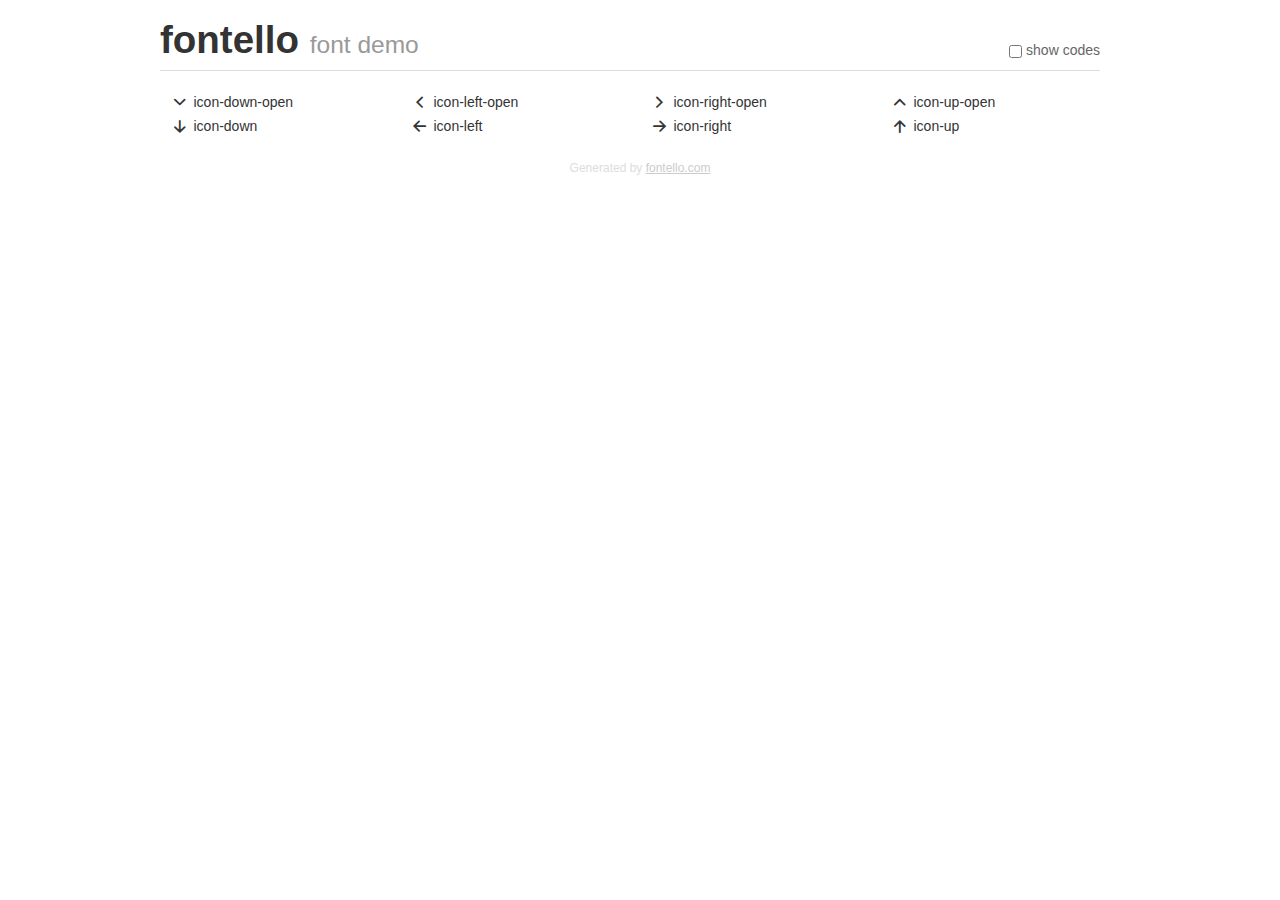
<file: fonts/fontello-arrows/demo.html>
<!DOCTYPE html>
<html>
  <head>
    <!--[if lt IE 9]>
    <script src="http://html5shim.googlecode.com/svn/trunk/html5.js"></script>
    <![endif]-->
    <meta charset="UTF-8"><style type="text/css">/*
 * Bootstrap v2.2.1
 *
 * Copyright 2012 Twitter, Inc
 * Licensed under the Apache License v2.0
 * http://www.apache.org/licenses/LICENSE-2.0
 *
 * Designed and built with all the love in the world @twitter by @mdo and @fat.
 */
.clearfix {
  *zoom: 1;
}
.clearfix:before,
.clearfix:after {
  display: table;
  content: "";
  line-height: 0;
}
.clearfix:after {
  clear: both;
}
html {
  font-size: 100%;
  -webkit-text-size-adjust: 100%;
  -ms-text-size-adjust: 100%;
}
a:focus {
  outline: thin dotted #333;
  outline: 5px auto -webkit-focus-ring-color;
  outline-offset: -2px;
}
a:hover,
a:active {
  outline: 0;
}
button,
input,
select,
textarea {
  margin: 0;
  font-size: 100%;
  vertical-align: middle;
}
button,
input {
  *overflow: visible;
  line-height: normal;
}
button::-moz-focus-inner,
input::-moz-focus-inner {
  padding: 0;
  border: 0;
}
body {
  margin: 0;
  font-family: "Helvetica Neue", Helvetica, Arial, sans-serif;
  font-size: 14px;
  line-height: 20px;
  color: #333;
  background-color: #fff;
}
a {
  color: #08c;
  text-decoration: none;
}
a:hover {
  color: #005580;
  text-decoration: underline;
}
.row {
  margin-left: -20px;
  *zoom: 1;
}
.row:before,
.row:after {
  display: table;
  content: "";
  line-height: 0;
}
.row:after {
  clear: both;
}
[class*="span"] {
  float: left;
  min-height: 1px;
  margin-left: 20px;
}
.container,
.navbar-static-top .container,
.navbar-fixed-top .container,
.navbar-fixed-bottom .container {
  width: 940px;
}
.span12 {
  width: 940px;
}
.span11 {
  width: 860px;
}
.span10 {
  width: 780px;
}
.span9 {
  width: 700px;
}
.span8 {
  width: 620px;
}
.span7 {
  width: 540px;
}
.span6 {
  width: 460px;
}
.span5 {
  width: 380px;
}
.span4 {
  width: 300px;
}
.span3 {
  width: 220px;
}
.span2 {
  width: 140px;
}
.span1 {
  width: 60px;
}
[class*="span"].pull-right,
.row-fluid [class*="span"].pull-right {
  float: right;
}
.container {
  margin-right: auto;
  margin-left: auto;
  *zoom: 1;
}
.container:before,
.container:after {
  display: table;
  content: "";
  line-height: 0;
}
.container:after {
  clear: both;
}
p {
  margin: 0 0 10px;
}
.lead {
  margin-bottom: 20px;
  font-size: 21px;
  font-weight: 200;
  line-height: 30px;
}
small {
  font-size: 85%;
}
h1 {
  margin: 10px 0;
  font-family: inherit;
  font-weight: bold;
  line-height: 20px;
  color: inherit;
  text-rendering: optimizelegibility;
}
h1 small {
  font-weight: normal;
  line-height: 1;
  color: #999;
}
h1 {
  line-height: 40px;
}
h1 {
  font-size: 38.5px;
}
h1 small {
  font-size: 24.5px;
}
body {
  margin-top: 90px;
}
.header {
  position: fixed;
  top: 0;
  left: 50%;
  margin-left: -480px;
  background-color: #fff;
  border-bottom: 1px solid #ddd;
  padding-top: 10px;
  z-index: 10;
}
.footer {
  color: #ddd;
  font-size: 12px;
  text-align: center;
  margin-top: 20px;
}
.footer a {
  color: #ccc;
  text-decoration: underline;
}
.the-icons {
  font-size: 14px;
  line-height: 24px;
}
.switch {
  position: absolute;
  right: 0;
  bottom: 10px;
  color: #666;
}
.switch input {
  margin-right: 0.3em;
}
.codesOn .i-name {
  display: none;
}
.codesOn .i-code {
  display: inline;
}
.i-code {
  display: none;
}
</style>
    <link rel="stylesheet" href="css/fontello.css">
    <link rel="stylesheet" href="css/animation.css">
    <!--[if IE 7]>
    <link rel="stylesheet" href="css/fontello-ie7.css">
    <![endif]-->
    <script>
      function toggleCodes(on) {
        var obj = document.getElementById('icons');
        
        if (on) {
          obj.className += ' codesOn';
        } else {
          obj.className = obj.className.replace(' codesOn', '');
        }
      }
      
    </script>
  </head>
  <body>
    <div class="container header">
      <h1>
        fontello
         <small>font demo</small>
      </h1>
      <label class="switch">
        <input type="checkbox" onclick="toggleCodes(this.checked)">show codes
      </label>
    </div>
    <div id="icons" class="container">
      <div class="row">
        <div title="Code: 0xe800" class="the-icons span3"><i class="icon-down-open"></i> <span class="i-name">icon-down-open</span><span class="i-code">0xe800</span></div>
        <div title="Code: 0xe801" class="the-icons span3"><i class="icon-left-open"></i> <span class="i-name">icon-left-open</span><span class="i-code">0xe801</span></div>
        <div title="Code: 0xe802" class="the-icons span3"><i class="icon-right-open"></i> <span class="i-name">icon-right-open</span><span class="i-code">0xe802</span></div>
        <div title="Code: 0xe803" class="the-icons span3"><i class="icon-up-open"></i> <span class="i-name">icon-up-open</span><span class="i-code">0xe803</span></div>
      </div>
      <div class="row">
        <div title="Code: 0xe804" class="the-icons span3"><i class="icon-down"></i> <span class="i-name">icon-down</span><span class="i-code">0xe804</span></div>
        <div title="Code: 0xe805" class="the-icons span3"><i class="icon-left"></i> <span class="i-name">icon-left</span><span class="i-code">0xe805</span></div>
        <div title="Code: 0xe806" class="the-icons span3"><i class="icon-right"></i> <span class="i-name">icon-right</span><span class="i-code">0xe806</span></div>
        <div title="Code: 0xe807" class="the-icons span3"><i class="icon-up"></i> <span class="i-name">icon-up</span><span class="i-code">0xe807</span></div>
      </div>
    </div>
    <div class="container footer">Generated by <a href="http://fontello.com">fontello.com</a></div>
  </body>
</html>
</file>
<file: fonts/simple-line-icons/style.css>
/**
 * PRESENTATION STYLESHEET
 * ----------------------------------------------------------------------------
 */

/*


       PLEASE NOTE: 
       ============

       THIS FILE IS NOT PART OF THE *REQUIRED FONT ICON FILES* 
       THIS FILE IS USED TO STYLE THE ICON DEMO TEMPLATE FOUND AT DEMO.HTML



*/

*,
*:before,
*:after {
	border: 0 none;
	margin: 0;
	padding: 0;
	font-size: 100%;

	-webkit-box-sizing: border-box;
	   -moz-box-sizing: border-box;
	        box-sizing: border-box;
}

::-webkit-scrollbar {
	width: 12px;
	height: 12px;
}
::-webkit-scrollbar-track {
	background-color: rgba(255, 255, 255, 0.1);
	-webkit-border-radius: 5px;
}
::-webkit-scrollbar-thumb {
	background-color: rgba(0, 0, 0, 0.4);
	-webkit-border-radius: 6px;
}
::-webkit-scrollbar-thumb:hover {
	background-color: rgba(0, 0, 0, 0.6);
}

section, 
header, 
footer {
	display: block;
	position: relative;
}

body {
	background-color: #fff;
	color: #0e8a65;
	font-family: "Helvetica Neue", Helvetica, "DejaVu Sans", Arial, sans-serif;
	line-height: 1.5;
	font-size: 1em;
}


section:after,
.masthead:after {
	content: '';
	pointer-events: none;
	position: absolute;
		bottom: -1.5em;
		left: 50%;
		z-index: 10;
	width: 3em;
	height: 3em;

	background: inherit;
	-webkit-transform: translateX(-50%) rotate(45deg);
	transform: translateX(-50%) rotate(45deg);
}

section header {
	position: relative;
}

section header:after {
	background-color: transparent;
	border-bottom-width: 1px;
	border-bottom-style: solid;
	border-bottom-color: inherit;
	content: '';
	position: absolute;
		left: 40%;
		bottom: 0;
	width: 20%;
	height: 0;
}

.masthead {
	background-color: #fff;
	padding: 3em;
	position: relative;
	text-align: center;
}

.colophon {
	padding: 4.5em 3em;
	position: relative;
}
.colophon .group {
	padding: 3em;
	text-align: center;
}

.masthead hgroup,
.colophon .group {
	margin: auto;
	padding: 0 10%;
	position: absolute;
	top: 50%;
	left: 0%;
	right: 0%;
	-webkit-transform: translate(0%,-50%);
	    -ms-transform: translate(0%,-50%);
	        transform: translate(0%,-50%);
}

.masthead h1 {
	font-size: 2.25em;
	font-weight: bolder;
	line-height: 1.5;
	margin-bottom: 1em;
	text-transform: uppercase;
}

.masthead h2 {
	font-size: 1em;
	font-weight: lighter;
	letter-spacing: 6px;
	text-transform: uppercase;
}

.glyphs, 
.classes {
	margin-left: -1.5em;
	padding: 4.5em 3em;
}

.glyphs header,
.classes header {
	margin-bottom: 2.25em;
	padding-bottom: 2.25em;
	text-align: center;
	text-transform: uppercase;
}

.glyphs h1,
.classes h1 {
	font-size: 2.25em;
	font-weight: bolder;
	line-height: 1.5;
}

.glyphs h2,
.classes h2 {
	font-size: 1em;
	font-weight: normal;
	letter-spacing: 3px;
	text-transform: uppercase;
}

h2 code {
	text-transform: lowercase;
}


.glyphs {
	background-color: #74f3c8;
	color: #0e8a65;
}

.classes {
	background-color: #33383e;
	color: #fff;
}

.glyph {
	cursor: pointer;
	display: inline-block;
	font-size: 1em;
	margin: 0 -0.21em 3em 0;
	padding: 1.5em 0 0 1.5em;
	text-align: center;
	width: 50%;
}

.glyph-item {
	border-radius: 8px;
	display: inline-block;
	width: 1.5em;
	height: 1.5em;
	line-height: 1;
	padding: 0.25em;
	position: relative;
}
.glyph:hover .glyph-item {
	background-color: #0e8a65;
	color: #fff;
} 

.mega {
	font-size: 3em;
}

a, 
a:visited {
	color: #74f3c8;
	text-decoration: none;
}

a:hover, 
a:focus {
		color: #0e8a65;
}

.item-box {
	display: inline-block;
	font-family: consolas, monospace;
	font-size: 1.2em;
	margin: 0 -0.22em 1em 0;
	padding-left: 1em;
	width: 100%;

}

.item {
	background-color: #fff;
	color: #33383e;
	border-radius: 8px;
	display: inline-block;
	padding: 0.5em;
	width: 100%;
}


.colophon .group {
	font-size: 1.5em;
	text-transform: uppercase;
}

.group em {
	font-weight: bold;
	font-style: normal;
}


#wH {
	width: 0;
	position: absolute;
	top: 0;
	bottom: 0;
	left: 0;
}



@media only screen and (min-width: 768px) {
	section:after,
	.masthead:after {
		bottom: -3em;
		width: 6em;
		height: 6em;
	}

	section header {
		position: relative;
	}

	.masthead {
		padding: 6em;
	}

	.colophon {
		padding: 9em 6em;
	}

	.masthead h1 {
		font-size: 4.5em;
	}

	.glyphs, 
	.classes {
		padding: 9em 6em;
	}

	.glyphs header,
	.classes header {
		margin-bottom: 4.5em;
		padding-bottom: 4.5em;
	}

	.glyphs h1,
	.classes h1 {
		font-size: 4.5em;
	}


	.mega {
		font-size: 6em;
	}

    
    .glyph {
		width: 16.66666666666667%;
    }

    .item-box {
		width: 33.333%;
    }
    
    .colophon .group {
    	padding: 6em;
    }
}
</file>
<file: fonts/simple-line-icons/simple-line-icons.css>
@font-face {
	font-family: 'Simple-Line-Icons';
	src:url('fonts/Simple-Line-Icons.eot');
	src:url('fonts/Simple-Line-Icons.eot?#iefix') format('embedded-opentype'),
		url('fonts/Simple-Line-Icons.woff') format('woff'),
		url('fonts/Simple-Line-Icons.ttf') format('truetype'),
		url('fonts/Simple-Line-Icons.svg#Simple-Line-Icons') format('svg');
	font-weight: normal;
	font-style: normal;
}

/* Use the following CSS code if you want to use data attributes for inserting your icons */
[data-icon]:before {
	font-family: 'Simple-Line-Icons';
	content: attr(data-icon);
	speak: none;
	font-weight: normal;
	font-variant: normal;
	text-transform: none;
	line-height: 1;
	-webkit-font-smoothing: antialiased;
	-moz-osx-font-smoothing: grayscale;
}

/* Use the following CSS code if you want to have a class per icon */
/*
Instead of a list of all class selectors,
you can use the generic selector below, but it's slower:
[class*="icon-"] {
*/
.icon-user-female, .icon-user-follow, .icon-user-following, .icon-user-unfollow, .icon-trophy, .icon-screen-smartphone, .icon-screen-desktop, .icon-plane, .icon-notebook, .icon-moustache, .icon-mouse, .icon-magnet, .icon-energy, .icon-emoticon-smile, .icon-disc, .icon-cursor-move, .icon-crop, .icon-credit-card, .icon-chemistry, .icon-user, .icon-speedometer, .icon-social-youtube, .icon-social-twitter, .icon-social-tumblr, .icon-social-facebook, .icon-social-dropbox, .icon-social-dribbble, .icon-shield, .icon-screen-tablet, .icon-magic-wand, .icon-hourglass, .icon-graduation, .icon-ghost, .icon-game-controller, .icon-fire, .icon-eyeglasses, .icon-envelope-open, .icon-envelope-letter, .icon-bell, .icon-badge, .icon-anchor, .icon-wallet, .icon-vector, .icon-speech, .icon-puzzle, .icon-printer, .icon-present, .icon-playlist, .icon-pin, .icon-picture, .icon-map, .icon-layers, .icon-handbag, .icon-globe-alt, .icon-globe, .icon-frame, .icon-folder-alt, .icon-film, .icon-feed, .icon-earphones-alt, .icon-earphones, .icon-drop, .icon-drawer, .icon-docs, .icon-directions, .icon-direction, .icon-diamond, .icon-cup, .icon-compass, .icon-call-out, .icon-call-in, .icon-call-end, .icon-calculator, .icon-bubbles, .icon-briefcase, .icon-book-open, .icon-basket-loaded, .icon-basket, .icon-bag, .icon-action-undo, .icon-action-redo, .icon-wrench, .icon-umbrella, .icon-trash, .icon-tag, .icon-support, .icon-size-fullscreen, .icon-size-actual, .icon-shuffle, .icon-share-alt, .icon-share, .icon-rocket, .icon-question, .icon-pie-chart, .icon-pencil, .icon-note, .icon-music-tone-alt, .icon-music-tone, .icon-microphone, .icon-loop, .icon-logout, .icon-login, .icon-list, .icon-like, .icon-home, .icon-grid, .icon-graph, .icon-equalizer, .icon-dislike, .icon-cursor, .icon-control-start, .icon-control-rewind, .icon-control-play, .icon-control-pause, .icon-control-forward, .icon-control-end, .icon-calendar, .icon-bulb, .icon-bar-chart, .icon-arrow-up, .icon-arrow-right, .icon-arrow-left, .icon-arrow-down, .icon-ban, .icon-bubble, .icon-camcorder, .icon-camera, .icon-check, .icon-clock, .icon-close, .icon-cloud-download, .icon-cloud-upload, .icon-doc, .icon-envelope, .icon-eye, .icon-flag, .icon-folder, .icon-heart, .icon-info, .icon-key, .icon-link, .icon-lock, .icon-lock-open, .icon-magnifier, .icon-magnifier-add, .icon-magnifier-remove, .icon-paper-clip, .icon-paper-plane, .icon-plus, .icon-pointer, .icon-power, .icon-refresh, .icon-reload, .icon-settings, .icon-star, .icon-symbol-female, .icon-symbol-male, .icon-target, .icon-volume-1, .icon-volume-2, .icon-volume-off, .icon-users {
	font-family: 'Simple-Line-Icons';
	speak: none;
	font-style: normal;
	font-weight: normal;
	font-variant: normal;
	text-transform: none;
	line-height: 1;
	-webkit-font-smoothing: antialiased;
}
.icon-user-female:before {
	content: "\e000";
}
.icon-user-follow:before {
	content: "\e002";
}
.icon-user-following:before {
	content: "\e003";
}
.icon-user-unfollow:before {
	content: "\e004";
}
.icon-trophy:before {
	content: "\e006";
}
.icon-screen-smartphone:before {
	content: "\e010";
}
.icon-screen-desktop:before {
	content: "\e011";
}
.icon-plane:before {
	content: "\e012";
}
.icon-notebook:before {
	content: "\e013";
}
.icon-moustache:before {
	content: "\e014";
}
.icon-mouse:before {
	content: "\e015";
}
.icon-magnet:before {
	content: "\e016";
}
.icon-energy:before {
	content: "\e020";
}
.icon-emoticon-smile:before {
	content: "\e021";
}
.icon-disc:before {
	content: "\e022";
}
.icon-cursor-move:before {
	content: "\e023";
}
.icon-crop:before {
	content: "\e024";
}
.icon-credit-card:before {
	content: "\e025";
}
.icon-chemistry:before {
	content: "\e026";
}
.icon-user:before {
	content: "\e005";
}
.icon-speedometer:before {
	content: "\e007";
}
.icon-social-youtube:before {
	content: "\e008";
}
.icon-social-twitter:before {
	content: "\e009";
}
.icon-social-tumblr:before {
	content: "\e00a";
}
.icon-social-facebook:before {
	content: "\e00b";
}
.icon-social-dropbox:before {
	content: "\e00c";
}
.icon-social-dribbble:before {
	content: "\e00d";
}
.icon-shield:before {
	content: "\e00e";
}
.icon-screen-tablet:before {
	content: "\e00f";
}
.icon-magic-wand:before {
	content: "\e017";
}
.icon-hourglass:before {
	content: "\e018";
}
.icon-graduation:before {
	content: "\e019";
}
.icon-ghost:before {
	content: "\e01a";
}
.icon-game-controller:before {
	content: "\e01b";
}
.icon-fire:before {
	content: "\e01c";
}
.icon-eyeglasses:before {
	content: "\e01d";
}
.icon-envelope-open:before {
	content: "\e01e";
}
.icon-envelope-letter:before {
	content: "\e01f";
}
.icon-bell:before {
	content: "\e027";
}
.icon-badge:before {
	content: "\e028";
}
.icon-anchor:before {
	content: "\e029";
}
.icon-wallet:before {
	content: "\e02a";
}
.icon-vector:before {
	content: "\e02b";
}
.icon-speech:before {
	content: "\e02c";
}
.icon-puzzle:before {
	content: "\e02d";
}
.icon-printer:before {
	content: "\e02e";
}
.icon-present:before {
	content: "\e02f";
}
.icon-playlist:before {
	content: "\e030";
}
.icon-pin:before {
	content: "\e031";
}
.icon-picture:before {
	content: "\e032";
}
.icon-map:before {
	content: "\e033";
}
.icon-layers:before {
	content: "\e034";
}
.icon-handbag:before {
	content: "\e035";
}
.icon-globe-alt:before {
	content: "\e036";
}
.icon-globe:before {
	content: "\e037";
}
.icon-frame:before {
	content: "\e038";
}
.icon-folder-alt:before {
	content: "\e039";
}
.icon-film:before {
	content: "\e03a";
}
.icon-feed:before {
	content: "\e03b";
}
.icon-earphones-alt:before {
	content: "\e03c";
}
.icon-earphones:before {
	content: "\e03d";
}
.icon-drop:before {
	content: "\e03e";
}
.icon-drawer:before {
	content: "\e03f";
}
.icon-docs:before {
	content: "\e040";
}
.icon-directions:before {
	content: "\e041";
}
.icon-direction:before {
	content: "\e042";
}
.icon-diamond:before {
	content: "\e043";
}
.icon-cup:before {
	content: "\e044";
}
.icon-compass:before {
	content: "\e045";
}
.icon-call-out:before {
	content: "\e046";
}
.icon-call-in:before {
	content: "\e047";
}
.icon-call-end:before {
	content: "\e048";
}
.icon-calculator:before {
	content: "\e049";
}
.icon-bubbles:before {
	content: "\e04a";
}
.icon-briefcase:before {
	content: "\e04b";
}
.icon-book-open:before {
	content: "\e04c";
}
.icon-basket-loaded:before {
	content: "\e04d";
}
.icon-basket:before {
	content: "\e04e";
}
.icon-bag:before {
	content: "\e04f";
}
.icon-action-undo:before {
	content: "\e050";
}
.icon-action-redo:before {
	content: "\e051";
}
.icon-wrench:before {
	content: "\e052";
}
.icon-umbrella:before {
	content: "\e053";
}
.icon-trash:before {
	content: "\e054";
}
.icon-tag:before {
	content: "\e055";
}
.icon-support:before {
	content: "\e056";
}
.icon-size-fullscreen:before {
	content: "\e057";
}
.icon-size-actual:before {
	content: "\e058";
}
.icon-shuffle:before {
	content: "\e059";
}
.icon-share-alt:before {
	content: "\e05a";
}
.icon-share:before {
	content: "\e05b";
}
.icon-rocket:before {
	content: "\e05c";
}
.icon-question:before {
	content: "\e05d";
}
.icon-pie-chart:before {
	content: "\e05e";
}
.icon-pencil:before {
	content: "\e05f";
}
.icon-note:before {
	content: "\e060";
}
.icon-music-tone-alt:before {
	content: "\e061";
}
.icon-music-tone:before {
	content: "\e062";
}
.icon-microphone:before {
	content: "\e063";
}
.icon-loop:before {
	content: "\e064";
}
.icon-logout:before {
	content: "\e065";
}
.icon-login:before {
	content: "\e066";
}
.icon-list:before {
	content: "\e067";
}
.icon-like:before {
	content: "\e068";
}
.icon-home:before {
	content: "\e069";
}
.icon-grid:before {
	content: "\e06a";
}
.icon-graph:before {
	content: "\e06b";
}
.icon-equalizer:before {
	content: "\e06c";
}
.icon-dislike:before {
	content: "\e06d";
}
.icon-cursor:before {
	content: "\e06e";
}
.icon-control-start:before {
	content: "\e06f";
}
.icon-control-rewind:before {
	content: "\e070";
}
.icon-control-play:before {
	content: "\e071";
}
.icon-control-pause:before {
	content: "\e072";
}
.icon-control-forward:before {
	content: "\e073";
}
.icon-control-end:before {
	content: "\e074";
}
.icon-calendar:before {
	content: "\e075";
}
.icon-bulb:before {
	content: "\e076";
}
.icon-bar-chart:before {
	content: "\e077";
}
.icon-arrow-up:before {
	content: "\e078";
}
.icon-arrow-right:before {
	content: "\e079";
}
.icon-arrow-left:before {
	content: "\e07a";
}
.icon-arrow-down:before {
	content: "\e07b";
}
.icon-ban:before {
	content: "\e07c";
}
.icon-bubble:before {
	content: "\e07d";
}
.icon-camcorder:before {
	content: "\e07e";
}
.icon-camera:before {
	content: "\e07f";
}
.icon-check:before {
	content: "\e080";
}
.icon-clock:before {
	content: "\e081";
}
.icon-close:before {
	content: "\e082";
}
.icon-cloud-download:before {
	content: "\e083";
}
.icon-cloud-upload:before {
	content: "\e084";
}
.icon-doc:before {
	content: "\e085";
}
.icon-envelope:before {
	content: "\e086";
}
.icon-eye:before {
	content: "\e087";
}
.icon-flag:before {
	content: "\e088";
}
.icon-folder:before {
	content: "\e089";
}
.icon-heart:before {
	content: "\e08a";
}
.icon-info:before {
	content: "\e08b";
}
.icon-key:before {
	content: "\e08c";
}
.icon-link:before {
	content: "\e08d";
}
.icon-lock:before {
	content: "\e08e";
}
.icon-lock-open:before {
	content: "\e08f";
}
.icon-magnifier:before {
	content: "\e090";
}
.icon-magnifier-add:before {
	content: "\e091";
}
.icon-magnifier-remove:before {
	content: "\e092";
}
.icon-paper-clip:before {
	content: "\e093";
}
.icon-paper-plane:before {
	content: "\e094";
}
.icon-plus:before {
	content: "\e095";
}
.icon-pointer:before {
	content: "\e096";
}
.icon-power:before {
	content: "\e097";
}
.icon-refresh:before {
	content: "\e098";
}
.icon-reload:before {
	content: "\e099";
}
.icon-settings:before {
	content: "\e09a";
}
.icon-star:before {
	content: "\e09b";
}
.icon-symbol-female:before {
	content: "\e09c";
}
.icon-symbol-male:before {
	content: "\e09d";
}
.icon-target:before {
	content: "\e09e";
}
.icon-volume-1:before {
	content: "\e09f";
}
.icon-volume-2:before {
	content: "\e0a0";
}
.icon-volume-off:before {
	content: "\e0a1";
}
.icon-users:before {
	content: "\e001";
}
</file>
<file: fonts/fontello-arrows/css/fontello.css>
@font-face {
  font-family: 'fontello';
  src: url('../font/fontello.eot?78857928');
  src: url('../font/fontello.eot?78857928#iefix') format('embedded-opentype'),
       url('../font/fontello.woff?78857928') format('woff'),
       url('../font/fontello.ttf?78857928') format('truetype'),
       url('../font/fontello.svg?78857928#fontello') format('svg');
  font-weight: normal;
  font-style: normal;
}
/* Chrome hack: SVG is rendered more smooth in Windozze. 100% magic, uncomment if you need it. */
/* Note, that will break hinting! In other OS-es font will be not as sharp as it could be */
/*
@media screen and (-webkit-min-device-pixel-ratio:0) {
  @font-face {
    font-family: 'fontello';
    src: url('../font/fontello.svg?78857928#fontello') format('svg');
  }
}
*/
 
 [class^="icon-"]:before, [class*=" icon-"]:before {
  font-family: "fontello";
  font-style: normal;
  font-weight: normal;
  speak: none;
 
  display: inline-block;
  text-decoration: inherit;
  width: 1em;
  margin-right: .2em;
  text-align: center;
  /* opacity: .8; */
 
  /* For safety - reset parent styles, that can break glyph codes*/
  font-variant: normal;
  text-transform: none;
     
  /* fix buttons height, for twitter bootstrap */
  line-height: 1em;
 
  /* Animation center compensation - margins should be symmetric */
  /* remove if not needed */
  margin-left: .2em;
 
  /* you can be more comfortable with increased icons size */
  /* font-size: 120%; */
 
  /* Uncomment for 3D effect */
  /* text-shadow: 1px 1px 1px rgba(127, 127, 127, 0.3); */
}
 
.icon-down-open:before { content: '\e800'; } /* '' */
.icon-left-open:before { content: '\e801'; } /* '' */
.icon-right-open:before { content: '\e802'; } /* '' */
.icon-up-open:before { content: '\e803'; } /* '' */
.icon-down:before { content: '\e804'; } /* '' */
.icon-left:before { content: '\e805'; } /* '' */
.icon-right:before { content: '\e806'; } /* '' */
.icon-up:before { content: '\e807'; } /* '' */
</file>
<file: fonts/fontello-arrows/css/fontello-ie7.css>
[class^="icon-"], [class*=" icon-"] {
  font-family: 'fontello';
  font-style: normal;
  font-weight: normal;
 
  /* fix buttons height */
  line-height: 1em;
 
  /* you can be more comfortable with increased icons size */
  /* font-size: 120%; */
}
 
.icon-down-open { *zoom: expression( this.runtimeStyle['zoom'] = '1', this.innerHTML = '&#xe800;&nbsp;'); }
.icon-left-open { *zoom: expression( this.runtimeStyle['zoom'] = '1', this.innerHTML = '&#xe801;&nbsp;'); }
.icon-right-open { *zoom: expression( this.runtimeStyle['zoom'] = '1', this.innerHTML = '&#xe802;&nbsp;'); }
.icon-up-open { *zoom: expression( this.runtimeStyle['zoom'] = '1', this.innerHTML = '&#xe803;&nbsp;'); }
.icon-down { *zoom: expression( this.runtimeStyle['zoom'] = '1', this.innerHTML = '&#xe804;&nbsp;'); }
.icon-left { *zoom: expression( this.runtimeStyle['zoom'] = '1', this.innerHTML = '&#xe805;&nbsp;'); }
.icon-right { *zoom: expression( this.runtimeStyle['zoom'] = '1', this.innerHTML = '&#xe806;&nbsp;'); }
.icon-up { *zoom: expression( this.runtimeStyle['zoom'] = '1', this.innerHTML = '&#xe807;&nbsp;'); }
</file>
<file: fonts/fontello-arrows/css/animation.css>
/*
   Animation example, for spinners
*/
.animate-spin {
  -moz-animation: spin 2s infinite linear;
  -o-animation: spin 2s infinite linear;
  -webkit-animation: spin 2s infinite linear;
  animation: spin 2s infinite linear;
  display: inline-block;
}
@-moz-keyframes spin {
  0% {
    -moz-transform: rotate(0deg);
    -o-transform: rotate(0deg);
    -webkit-transform: rotate(0deg);
    transform: rotate(0deg);
  }

  100% {
    -moz-transform: rotate(359deg);
    -o-transform: rotate(359deg);
    -webkit-transform: rotate(359deg);
    transform: rotate(359deg);
  }
}
@-webkit-keyframes spin {
  0% {
    -moz-transform: rotate(0deg);
    -o-transform: rotate(0deg);
    -webkit-transform: rotate(0deg);
    transform: rotate(0deg);
  }

  100% {
    -moz-transform: rotate(359deg);
    -o-transform: rotate(359deg);
    -webkit-transform: rotate(359deg);
    transform: rotate(359deg);
  }
}
@-o-keyframes spin {
  0% {
    -moz-transform: rotate(0deg);
    -o-transform: rotate(0deg);
    -webkit-transform: rotate(0deg);
    transform: rotate(0deg);
  }

  100% {
    -moz-transform: rotate(359deg);
    -o-transform: rotate(359deg);
    -webkit-transform: rotate(359deg);
    transform: rotate(359deg);
  }
}
@-ms-keyframes spin {
  0% {
    -moz-transform: rotate(0deg);
    -o-transform: rotate(0deg);
    -webkit-transform: rotate(0deg);
    transform: rotate(0deg);
  }

  100% {
    -moz-transform: rotate(359deg);
    -o-transform: rotate(359deg);
    -webkit-transform: rotate(359deg);
    transform: rotate(359deg);
  }
}
@keyframes spin {
  0% {
    -moz-transform: rotate(0deg);
    -o-transform: rotate(0deg);
    -webkit-transform: rotate(0deg);
    transform: rotate(0deg);
  }

  100% {
    -moz-transform: rotate(359deg);
    -o-transform: rotate(359deg);
    -webkit-transform: rotate(359deg);
    transform: rotate(359deg);
  }
}
</file>
